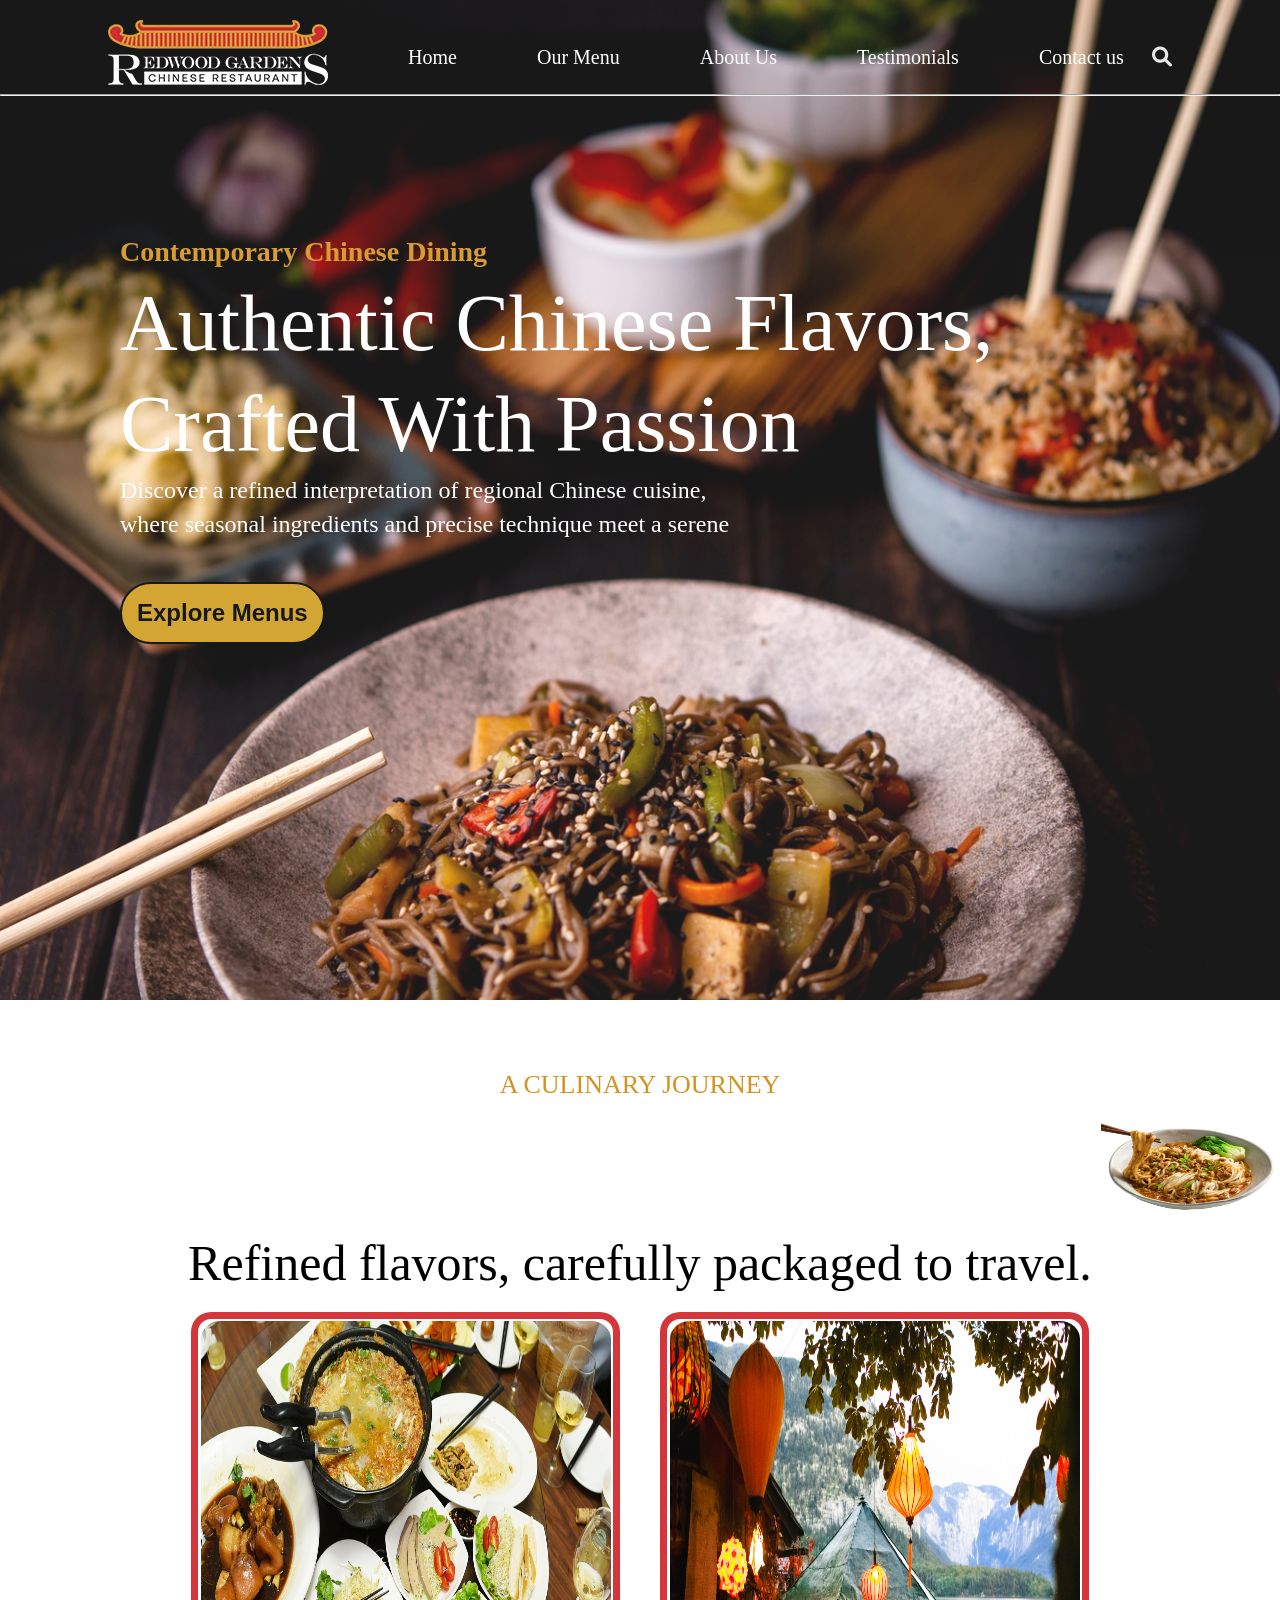
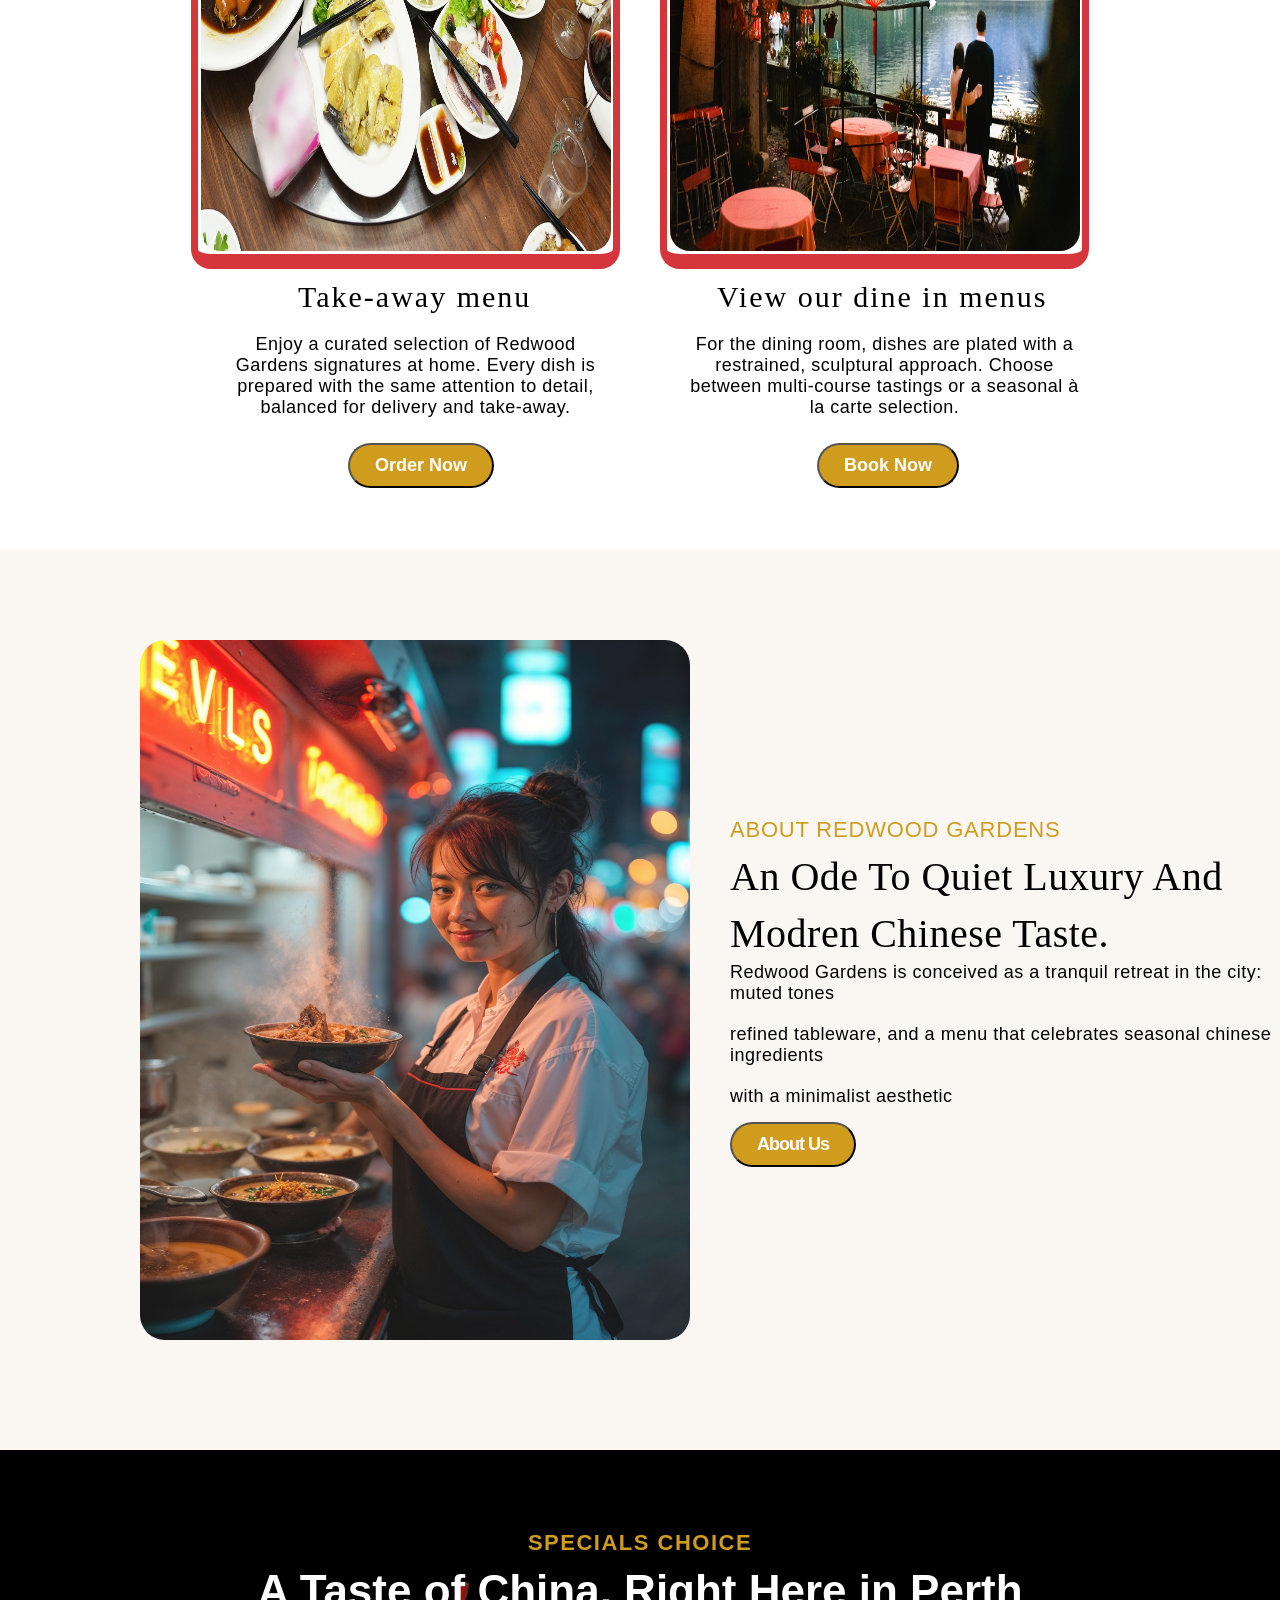
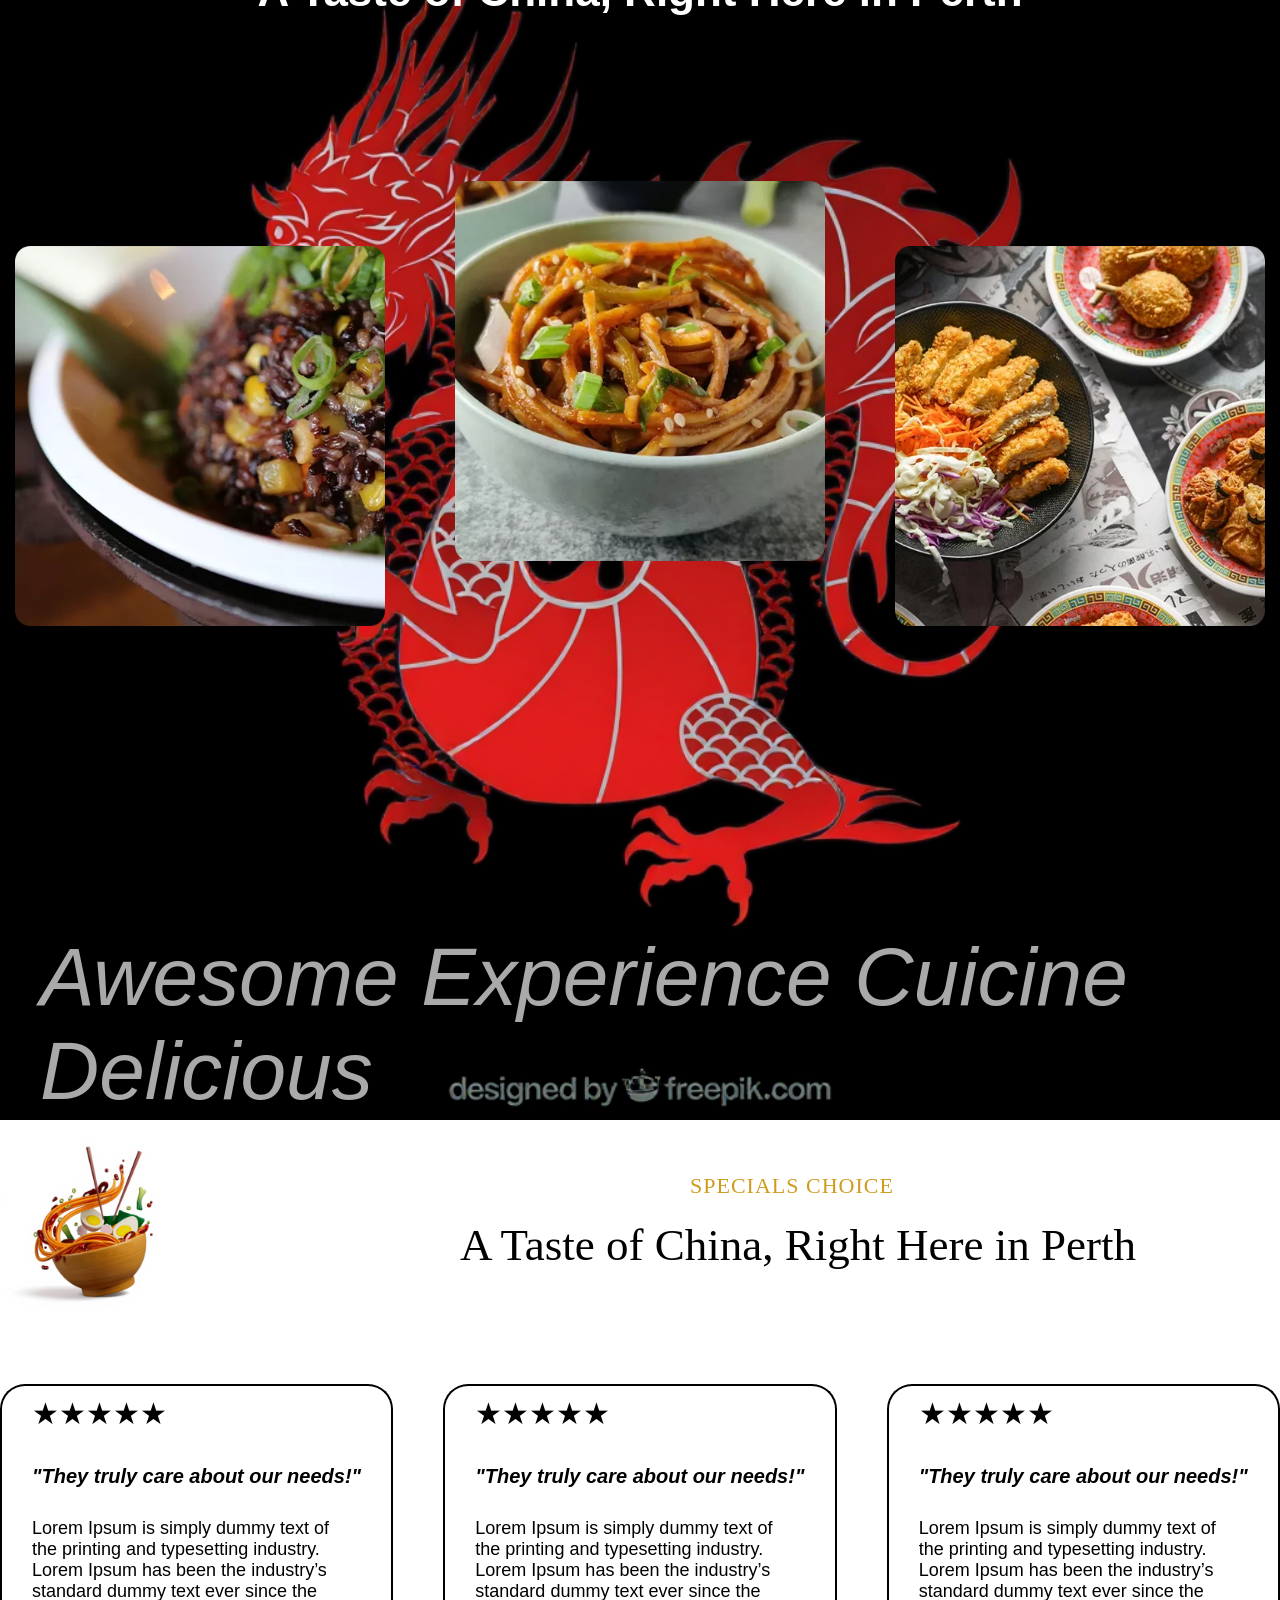
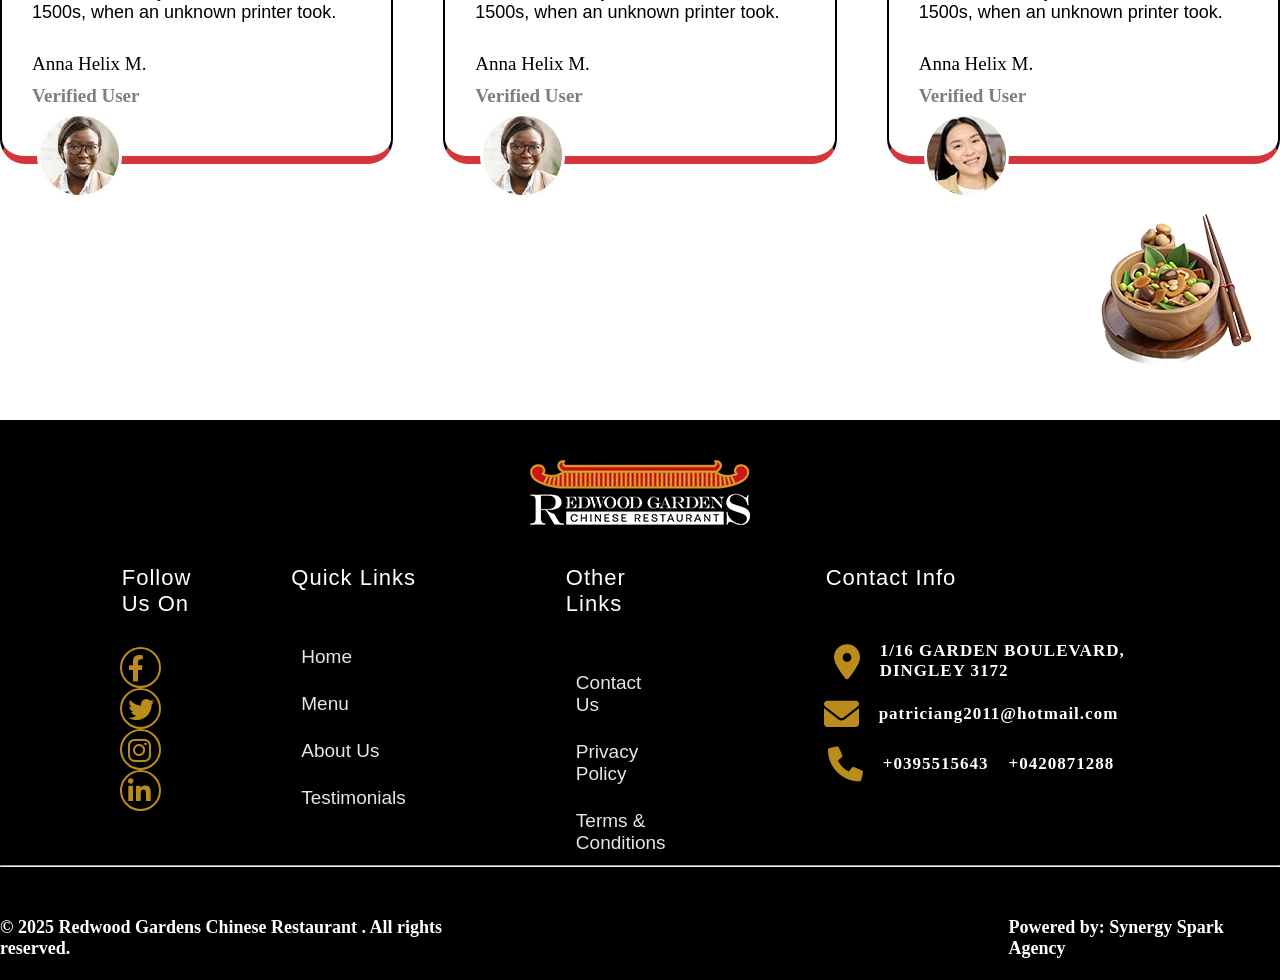
<file: index.html>
<!DOCTYPE html>
<html lang="en">
<head>
    <meta charset="UTF-8">
    <meta name="viewport" content="width=device-width, initial-scale=1.0">
    <title>Chinese Food</title>
    <link rel="stylesheet" href="style.css">
     <link rel="stylesheet" href="https://cdnjs.cloudflare.com/ajax/libs/font-awesome/6.0.0/css/all.min.css">
</head>
<body>

   <div class="food">
   
    <nav>
       
       <ul class="ul">
       <img id="chinese" src="logo.webp" alt="">
         <li id="li"><a id="a" href="index.html">Home</a></li>
         <li id="li"><a id="a" href="menu.html">Our Menu</a></li>
         <li id="li"><a id="a" href="about.html">About Us</a></li>
         <li id="li"><a id="a" href="Testimonials.html">Testimonials</a></li>
         <li id="li"><a id="a" href="contact.html">Contact us</a></li>
         <i class="fa-solid fa-magnifying-glass"></i>
         
       </ul> 

       <div class="hamburger" onclick="toggleMenu()">
         <i class="fa-solid fa-bars"></i>
       </div>

    </nav>

    <hr>

    <h4 id="h4">Contemporary Chinese Dining</h4>
    
    <h1 id="h1">Authentic Chinese Flavors,</h1>
    <h1 id="h1">Crafted With Passion</h1>

    <p id="p">Discover a refined interpretation of regional Chinese cuisine,</p>
    <p id="p1">where seasonal ingredients and precise technique meet a serene</p>
        <br>
    <a href="#"><button class="button">Explore Menus</button></a> 
     
   </div>

   <!--First and-->

     <div class="menu1">


      <div class="menu">
     <h3 id="h3">A CULINARY JOURNEY</h3>
      <img id="ramen" src="ramen.webp" alt="">
     <h2 id="h2">Refined flavors, carefully packaged to travel.</h2>
      </div>


      <div class="container">
        
     <div class="image1">
      <img id="image1" src="restaurant.jpg" alt="">
      <h5 id="h5">Take-away menu</h5>
      <p id="p2">Enjoy a curated selection of Redwood Gardens signatures at home. Every dish is prepared with the same attention to detail, balanced for delivery and take-away.</p>
      <a href="#"><button class="button1">Order Now</button></a>
      </div>


      <div class="image2">
       <img id="image2" src="siting.jpg" alt="">
       <h5 id="h7">View our dine in menus</h5>
       <p id="p2">For the dining room, dishes are plated with a restrained, sculptural approach. Choose between multi-course tastings or a seasonal à la carte selection.</p>
       <a href="#"><button class="button1">Book Now</button></a>
      </div>

     </div>
    
    </div>

    <!--Second and-->

    <div class="chinese">

    <div class="image-text-wrapper">
  <div class="image-box">
    <img src="chinese.jpg" alt="Sample Image">
  </div>

  <div class="text-box">
    <h6 id="h6">ABOUT REDWOOD GARDENS</h6>
    <h1 class="h1">An Ode To Quiet Luxury And</h1>
    <h1 class="h1">Modren Chinese Taste.</h1>
    <p class="p">Redwood Gardens is conceived as a tranquil retreat in the city: muted tones</p>
     <p class="p">refined tableware, and a menu that celebrates seasonal chinese ingredients</p> 
     <p class="p">with a minimalist aesthetic</p>
     <a href="#"><button class="button2">About Us</button></a>
    
  </div>
</div>

</div>

<!--Third and-->

<div class="dragon">

<div class="dragon1">
<p id="special">SPECIALS CHOICE</p>
<h1 id="china">A Taste of China, Right Here in Perth</h1>
</div>


<div class="contant">
  <div><img id="rise" src="rise.webp" alt=""></div>
  <div><img id="noodles" src="noodles.webp" alt=""></div>
  <div><img id="loli" src="loli pop.webp" alt=""></div>
</div>

   <h1 class="big">Awesome Experience Cuicine Delicious</h1>

</div>

<!--Four and-->

<div class="title">


<div class="heading">
  <div class="bowl">
    <img src="bowl.jpeg" alt="">
   </div>
   <div class="card">
   <p id="p5">SPECIALS CHOICE</p>
   <h1 id="h8">A Taste of China, Right Here in Perth</h1>
   </div>
</div>


<div class="box">


  <div id="box1">
    <div class="rating">
  <input type="radio" id="star5" name="rating" value="5" />
  <label for="star5"></label>
  <input type="radio" id="star4" name="rating" value="4" />
  <label for="star4"></label>
  <input type="radio" id="star3" name="rating" value="3" />
  <label for="star3"></label>
  <input type="radio" id="star2" name="rating" value="2" />
  <label for="star2"></label>
  <input type="radio" id="star1" name="rating" value="1" />
  <label for="star1"></label>
</div>
<h3 id="h9">"They truly care about our needs!"</h3>
<p id="p6">Lorem Ipsum is simply dummy text of the printing and typesetting industry. Lorem Ipsum has been the industry’s standard dummy text ever since the 1500s, when an unknown printer took.</p>
<p id="p7">Anna Helix M.</p>
<p class="opacity">Verified User</p>
<img class="women" src="womwn.webp" alt="">
  </div>


  <div id="box2">
    <div class="rating">
  <input type="radio" id="star5" name="rating" value="5" />
  <label for="star5"></label>
  <input type="radio" id="star4" name="rating" value="4" />
  <label for="star4"></label>
  <input type="radio" id="star3" name="rating" value="3" />
  <label for="star3"></label>
  <input type="radio" id="star2" name="rating" value="2" />
  <label for="star2"></label>
  <input type="radio" id="star1" name="rating" value="1" />
  <label for="star1"></label>
</div>
<h3 id="h9">"They truly care about our needs!"</h3>
<p id="p6">Lorem Ipsum is simply dummy text of the printing and typesetting industry. Lorem Ipsum has been the industry’s standard dummy text ever since the 1500s, when an unknown printer took.</p>
<p id="p7">Anna Helix M.</p>
<p class="opacity">Verified User</p>
<img class="women" src="womwn.webp" alt="">
  </div>


  <div id="box3">
    <div class="rating">
  <input type="radio" id="star5" name="rating" value="5" />
  <label for="star5"></label>
  <input type="radio" id="star4" name="rating" value="4" />
  <label for="star4"></label>
  <input type="radio" id="star3" name="rating" value="3" />
  <label for="star3"></label>
  <input type="radio" id="star2" name="rating" value="2" />
  <label for="star2"></label>
  <input type="radio" id="star1" name="rating" value="1" />
  <label for="star1"></label>
</div>
<h3 id="h9">"They truly care about our needs!"</h3>
<p id="p6">Lorem Ipsum is simply dummy text of the printing and typesetting industry. Lorem Ipsum has been the industry’s standard dummy text ever since the 1500s, when an unknown printer took.</p>
<p id="p7">Anna Helix M.</p>
<p class="opacity">Verified User</p>
<img class="women" src="women1.webp" alt="">
  </div>


</div>


 <img id="bowl1" src="bowl1.webp" alt="">

</div>

<!--Five and-->

<div class="black">

  <div id="hero"><img class="hero1" src="logo.webp" alt=""></div>

  <div class="main-footer">
  
   <div class="footer">
    <h3 id="h10">Follow Us On</h3>
    <i id="i" class="fa-brands fa-facebook-f"></i>
    <i id="i" class="fa-brands fa-twitter"></i>
    <i id="i" class="fa-brands fa-instagram"></i>
    <i id="i" class="fa-brands fa-linkedin-in"></i>
   </div>

   <div class="footer1">
      <h3 id="h11">Quick Links</h3>
      <ul class="ul1">
        <li id="li1"><a id="a1" href="index.html">Home</a></li>
        <li id="li1"><a id="a1" href="menu.html">Menu</a></li>
        <li id="li1"><a id="a1" href="about.html">About Us</a></li>
        <li id="li1"><a id="a1" href="Testimonials.html">Testimonials</a></li>
      </ul>
    </div>


   <div class="footer2">
    <h3 id="h12">Other Links</h3>
      <ul class="ul1">
        <li id="li1"><a id="a1" href="contact.html">Contact Us</a></li>
        <li id="li1"><a id="a1" href="menu.html">Privacy Policy</a></li>
        <li id="li1"><a id="a1" href="menu.html">Terms & Conditions</a></li>
      </ul>
    </div>


    <div class="footer3">

      <h3 id="h13">Contact Info</h3>

      <div id="one">
      <i id="i2" class="fa-solid fa-location-dot"></i>
      <p id="four">1/16 GARDEN BOULEVARD, DINGLEY 3172</p>
      </div>

      <div id="two">
      <i id="i2" class="fa-solid fa-envelope"></i>
      <p id="four">patriciang2011@hotmail.com</p>
      </div>

      <div id="three">
      <i id="i2" class="fa-solid fa-phone"></i>
        <p id="four">+0395515643</p>
        <p id="four">+0420871288</p>
      </div>

    </div>
    </div>

<hr>

<div class="ten">
<p id="nine">© 2025 Redwood Gardens Chinese Restaurant . All rights reserved.</p>
<p id="ten">Powered by: Synergy Spark Agency</p>
</div>

</div>




<script>
function toggleMenu()
{
    document.querySelector(".ul").classList.toggle("active");
}
</script>

</body>
</html>
</file>
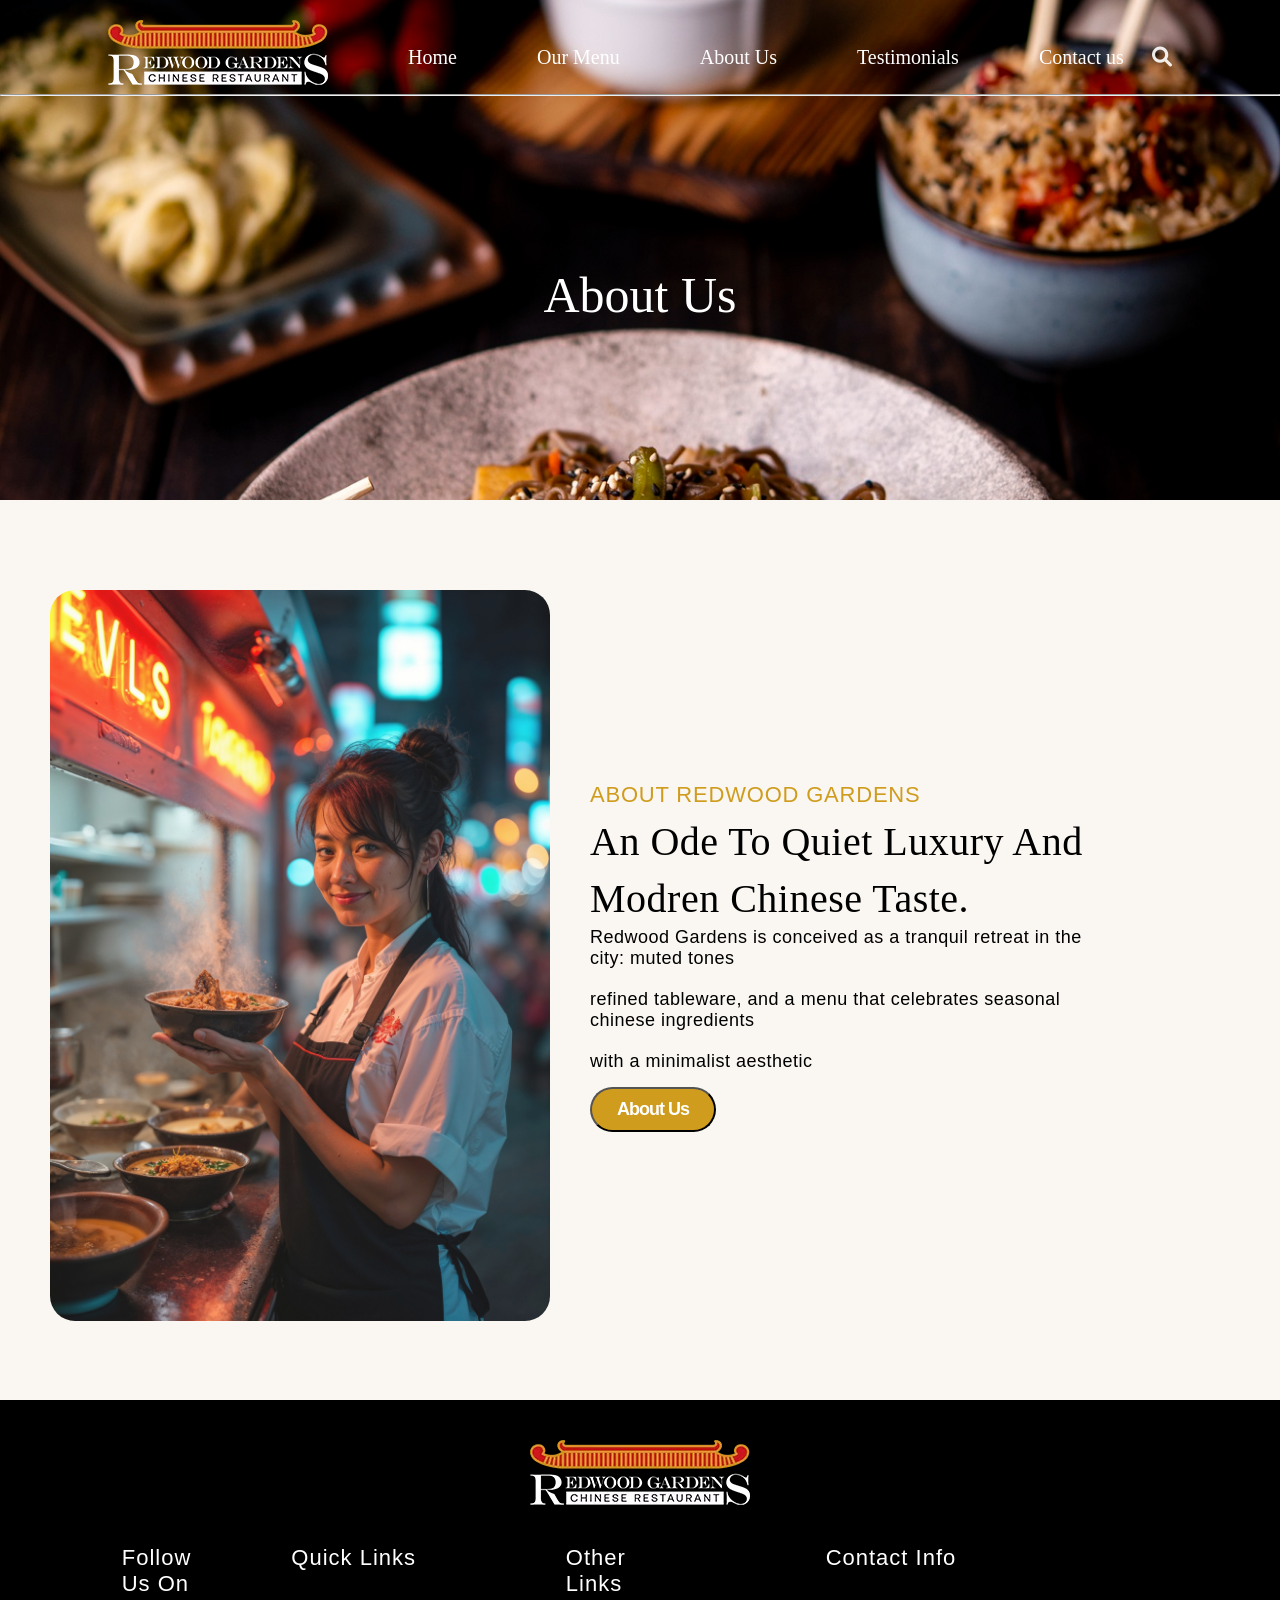
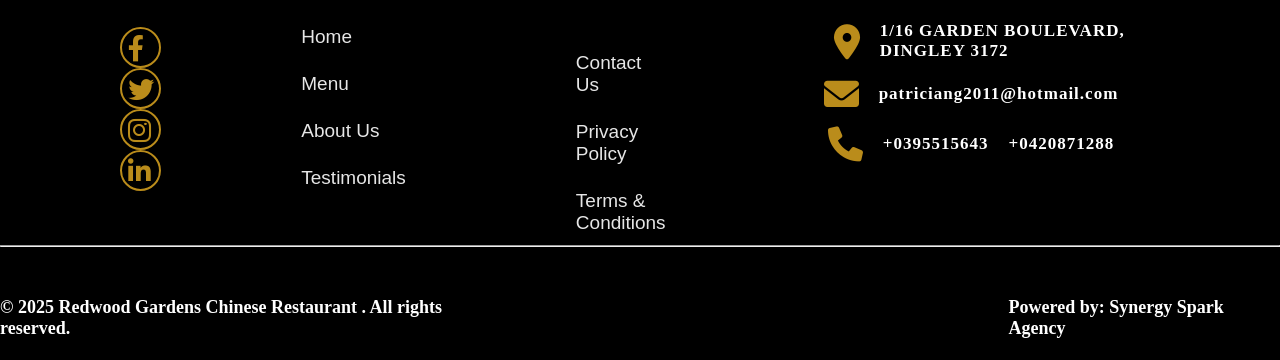
<file: about.html>
<!DOCTYPE html>
<html lang="en">
<head>
    <meta charset="UTF-8">
    <meta name="viewport" content="width=device-width, initial-scale=1.0">
    <title>Chinese Food</title>
    <link rel="stylesheet" href="https://cdnjs.cloudflare.com/ajax/libs/font-awesome/6.0.0/css/all.min.css">

   <style>


*
{
margin: 0;
padding: 0;
}

.food
{
    background-image: url(2148382871.jpg);
    background-size: cover;
    background-position: 5%;
    width: 100%;
    height: 500px;
}

#chinese
 {
    padding-bottom: 9px;
}

.ul
{

   display: flex ;
   align-items: center;
   justify-content: center;
   padding-top: 20px;
}

.ul #li
{
    display: inline-block;
}

.ul #li #a
{
   text-decoration: none;
   color: white;
   font-size: 20px;
   margin-left: 80px;
}

.ul #li #a:hover
{
     color: #cf9c1e;
}

i
{
    color: white;
    margin-left: 28px;
    font-size: 20px;
    font-weight: 800;
    opacity: 0.90;
   
}

i:hover
{
    color: #cf9c1e;
}

.hamburger
{
    display: none;
    position: absolute;
    right: 20px;
    top: 20px;
    cursor: pointer;
}


@media (max-width:768px)
{
    .hamburger
    {
        display: block;
    }

    .ul
    {
        display: none;
        flex-direction: column;
        width: 100%;
        text-align: center;
        background: rgba(0,0,0,0.9);
        padding: 20px 0;
    }

    .ul.active
    {
        display: flex;
    }

    .ul #li
    {
        margin: 15px 0;
    }

    .ul #li #a
    {
        margin-left: 0;
    }

    #chinese
    {
        margin-bottom: 20px;
    }
}


@media (max-width:1024px)
{
    .hamburger
    {
        display: block;
    }

    .hamburger i
    {
        font-size: 50px;
    }

    .ul
    {
        display: none;
        flex-direction: column;
        width: 100%;
        text-align: center;
        background: rgba(0,0,0,0.9);
        padding: 20px 0;
        position: absolute;
        top: 70px;
        left: 0;
    }

    .ul.active
    {
        display: flex;
    }

    .ul #li
    {
        margin: 15px 0;
    }

    .ul #li #a
    {
        margin-left: 0;
    }

    #chinese
    {
        margin-bottom: 20px;
    }

    .fa-magnifying-glass
    {
        margin-top: 15px;
        margin-left: 0;
    }
}

#h1
{
    display: flex;
    justify-content: center;
    align-items: center;
    color: white;
    font-size: 50px;
    font-weight: 300;
    font-family: Cambria, Cochin, Georgia, Times, 'Times New Roman', serif;
    padding-top: 170px;
    padding-bottom: 170px;
}

.chinese
{
    height: 900px;
    width: 100%;
    background-color: #FAF7F2;
}

.image-text-wrapper {
  display: flex;
  align-items: center;     
  gap: 20px; 
  padding-top: 90px;              
}

.image-box img {
  width: 550px;            
  height: 700px;
  border-radius: 25px;
  margin-left: 140px;
  opacity: 0.90;
}

.text-box {
  max-width: 680px;
}

#h6
{
    font-size: 22px;
    font-family: arial;
    font-weight: 400;
    color: #cf9c1e;
    letter-spacing: 0.8px;
    margin-left: 20px;
}

.h1
{
    font-size: 40px;
    font-weight: 300;
    letter-spacing: 0.5px;
    padding-top: 10px;
    margin-left: 20px;
}

.p
{
    font-size: 18px;
    font-family: arial;
    padding-top: 5px;
    margin-left: 20px;
    letter-spacing: 0.5px;
    padding-bottom: 15px;
}

.button2
{
     background-color: #cf9c1e;
    padding: 10px 25px 10px 25px;
    font-size: 18px;
    font-weight: bold;
    color: white;
    border-radius: 45px;
    margin-left: 20px;
    letter-spacing: -1px;
}

a .button2:hover
{
    background-color: #d4363b;
    color: white;
}


.black
{
    height: 560px;
    width: 100%;
    background-color: black;
}

#hero
{
    display: flex;
    justify-content: center;
    align-items: center;
}

.hero1
{
   padding-top: 40px;
}

.main-footer
{
    display: flex;
    justify-content: center;
    align-content: center;
    padding-top: 40px;
    margin-right: 110px;
}

.footer
{
    margin-left: 100px;
    height: 300px;
    width: 300px;
}

#h10
{
    font-size: 22px;
    font-weight: bold;
    font-weight: 300;
    font-family: arial;
    color: white;
    margin-left: 30px;
    letter-spacing: 1px;
    padding-bottom: 30px;
}

#i
{
    width: 25px;
    height: 25px;
    border-radius: 50px;
    background-color: black;
    font-size: 26px;
    color: #cf9c1e;
    border: 2px solid #cf9c1e;
    padding: 6px;
    margin-right: -20px;
}

.footer1
{
    margin-left: 70px;
}

#h11
{
    font-size: 22px;
    font-weight: bold;
    font-weight: 300;
    font-family: arial;
    color: white;
    margin-left: 30px;
    letter-spacing: 1px;
    margin-right: -20px;
}

.ul1
{
    padding-top: 30px;
    margin-left: 40px;
    height: 200px;
}

.ul1 #li1
{
    padding-top: 25px;
}

.ul1 #li1 #a1
{
    text-decoration: none;
    color: white;
    font-size: 19px;
    font-family:Arial, Helvetica, sans-serif;
    opacity: 0.90;
}

.footer2
{
    margin-left: 130px;
}

#h12
{
    font-size: 22px;
    font-weight: bold;
    font-weight: 300;
    font-family: arial;
    color: white;
    margin-left: 30px;
    letter-spacing: 1px;
}

.footer3
{
    margin-left: 130px;

}

#h13
{
    font-size: 22px;
    font-weight: bold;
    font-weight: 300;
    font-family: arial;
    color: white;
    margin-left: 30px;
    letter-spacing: 1px;
}

#i2
{
    font-size: 35px;
    color: #cf9c1e;
}

#one
{
    padding-top: 50px;
    display: flex;
    justify-content: center;
    align-items: center;
    margin-left: 10px;
}

#two
{
    padding-top: 15px;
    display: flex;
    justify-content: center;
    align-items: center;
    margin-right: 60px;
}

#three
{
    padding-top: 15px;
    display: flex;
    justify-content: center;
    align-items: center;
    margin-right: 60px;
}

#four
{
    font-size: 17px;
    font-weight: 600;
    color: white;
    margin-left: 20px;
    letter-spacing: 1px;
}

.ten
{
    display: flex;
    justify-content: center;
    align-items: center;
    padding-top: 50px;
}

#nine
{
    color: white;
    font-size: 18px;
    font-weight: bold;
    margin-right: 500px;
}

#ten
{
    color: white;
    font-size: 18px;
    font-weight: bold;
}

/* =========================
   LAPTOP
========================= */
@media screen and (max-width: 1440px)
{
    .image-box img
    {
        width: 500px;
        height: auto;
        margin-left: 50px;
    }

    .text-box
    {
        max-width: 550px;
    }
}

/* =========================
   TABLET
========================= */
@media screen and (max-width: 1024px)
{
    .chinese
    {
        height: auto;
        padding-bottom: 60px;
    }

    .image-text-wrapper
    {
        flex-direction: column;
        text-align: center;
        padding-top: 60px;
    }

    .image-box img
    {
        width: 80%;
        height: auto;
        margin: 0 auto;
        display: block;
    }

    .text-box
    {
        max-width: 90%;
        margin: 0 auto;
    }

    #h6,
    .h1,
    .p
    {
        margin-left: 0;
        text-align: center;
    }

    .button2
    {
        display: block;
        margin: 20px auto;
    }

    /* Footer */
    .black
    {
        height: auto;
        padding-bottom: 40px;
    }

    .main-footer
    {
        flex-direction: column;
        align-items: center;
        text-align: center;
        margin-right: 0;
    }

    .footer,
    .footer1,
    .footer2,
    .footer3
    {
        margin-left: 0;
        width: 100%;
        text-align: center;
    }

    #h10,
    #h11,
    #h12,
    #h13
    {
        margin-left: 0;
    }

    .ul1
    {
        margin-left: 0;
    }

    #nine
    {
        margin-right: 0;
    }

    .ten
    {
        flex-direction: column;
        text-align: center;
        gap: 15px;
    }
}

/* =========================
   MOBILE
========================= */
@media screen and (max-width: 768px)
{
    .food
    {
        background-position: center;
    }

    #h1
    {
        font-size: 32px;
        text-align: center;
        padding-left: 15px;
        padding-right: 15px;
    }

    .chinese
    {
        height: auto;
        padding-bottom: 50px;
    }

    .image-text-wrapper
    {
        flex-direction: column;
        text-align: center;
        padding-top: 40px;
    }

    .image-box img
    {
        width: 95%;
        height: auto;
        margin: 0 auto;
        display: block;
    }

    .text-box
    {
        width: 95%;
        margin: 0 auto;
    }

    #h6
    {
        margin-left: 0;
        text-align: center;
        font-size: 18px;
    }

    .h1
    {
        margin-left: 0;
        text-align: center;
        font-size: 30px;
    }

    .p
    {
        margin-left: 0;
        text-align: center;
        font-size: 16px;
    }

    .button2
    {
        display: block;
        margin: 20px auto;
    }

    /* Footer Mobile */
    .black
    {
        height: auto;
        padding-bottom: 40px;
    }

    .main-footer
    {
        flex-direction: column;
        align-items: center;
        text-align: center;
        margin-right: 0;
    }

    .footer,
    .footer1,
    .footer2,
    .footer3
    {
        width: 100%;
        margin-left: 0;
        text-align: center;
    }

    #h10,
    #h11,
    #h12,
    #h13
    {
        margin-left: 0;
    }

    .ul1
    {
        margin-left: 0;
        text-align: center;
    }

    #one,
    #two,
    #three
    {
        margin-right: 0;
        margin-left: 0;
    }

    #nine
    {
        margin-right: 0;
    }

    .ten
    {
        flex-direction: column;
        gap: 10px;
        text-align: center;
    }
}


   </style>

</head>
<body>

    <div class="food">

         <nav>
        
       <ul class="ul">
       <img id="chinese" src="logo.webp" alt="">
         <li id="li"><a id="a" href="index.html">Home</a></li>
         <li id="li"><a id="a" href="menu.html">Our Menu</a></li>
         <li id="li"><a id="a" href="about.html">About Us</a></li>
         <li id="li"><a id="a" href="Testimonials.html">Testimonials</a></li>
         <li id="li"><a id="a" href="contact.html">Contact us</a></li>
         <i class="fa-solid fa-magnifying-glass"></i>
       </ul> 

       <div class="hamburger" onclick="toggleMenu()">
         <i class="fa-solid fa-bars"></i>
       </div>

    </nav>

    <hr>

    <h1 id="h1">About Us</h1>
    </div>

    <div class="chinese">

    <div class="image-text-wrapper">
  <div class="image-box">
    <img src="chinese.jpg" alt="Sample Image">
  </div>

  <div class="text-box">
    <h6 id="h6">ABOUT REDWOOD GARDENS</h6>
    <h1 class="h1">An Ode To Quiet Luxury And</h1>
    <h1 class="h1">Modren Chinese Taste.</h1>
    <p class="p">Redwood Gardens is conceived as a tranquil retreat in the city: muted tones</p>
     <p class="p">refined tableware, and a menu that celebrates seasonal chinese ingredients</p> 
     <p class="p">with a minimalist aesthetic</p>
     <a href="#"><button class="button2">About Us</button></a>
    
  </div>
</div>

</div>


<div class="black">

  <div id="hero"><img class="hero1" src="logo.webp" alt=""></div>

  <div class="main-footer">
  
   <div class="footer">
    <h3 id="h10">Follow Us On</h3>
    <i id="i" class="fa-brands fa-facebook-f"></i>
    <i id="i" class="fa-brands fa-twitter"></i>
    <i id="i" class="fa-brands fa-instagram"></i>
    <i id="i" class="fa-brands fa-linkedin-in"></i>
   </div>

   <div class="footer1">
      <h3 id="h11">Quick Links</h3>
      <ul class="ul1">
        <li id="li1"><a id="a1" href="index.html">Home</a></li>
        <li id="li1"><a id="a1" href="menu.html">Menu</a></li>
        <li id="li1"><a id="a1" href="about.html">About Us</a></li>
        <li id="li1"><a id="a1" href="Testimonials.html">Testimonials</a></li>
      </ul>
    </div>


   <div class="footer2">
    <h3 id="h12">Other Links</h3>
      <ul class="ul1">
        <li id="li1"><a id="a1" href="contact.html">Contact Us</a></li>
        <li id="li1"><a id="a1" href="menu.html">Privacy Policy</a></li>
        <li id="li1"><a id="a1" href="menu.html">Terms & Conditions</a></li>
      </ul>
    </div>


    <div class="footer3">

      <h3 id="h13">Contact Info</h3>

      <div id="one">
      <i id="i2" class="fa-solid fa-location-dot"></i>
      <p id="four">1/16 GARDEN BOULEVARD, DINGLEY 3172</p>
      </div>

      <div id="two">
      <i id="i2" class="fa-solid fa-envelope"></i>
      <p id="four">patriciang2011@hotmail.com</p>
      </div>

      <div id="three">
      <i id="i2" class="fa-solid fa-phone"></i>
        <p id="four">+0395515643</p>
        <p id="four">+0420871288</p>
      </div>

    </div>
    </div>

<hr>

<div class="ten">
<p id="nine">© 2025 Redwood Gardens Chinese Restaurant . All rights reserved.</p>
<p id="ten">Powered by: Synergy Spark Agency</p>
</div>

</div>
    

<script>
function toggleMenu()
{
    document.querySelector(".ul").classList.toggle("active");
}
</script>
    
</body>
</html>
</file>
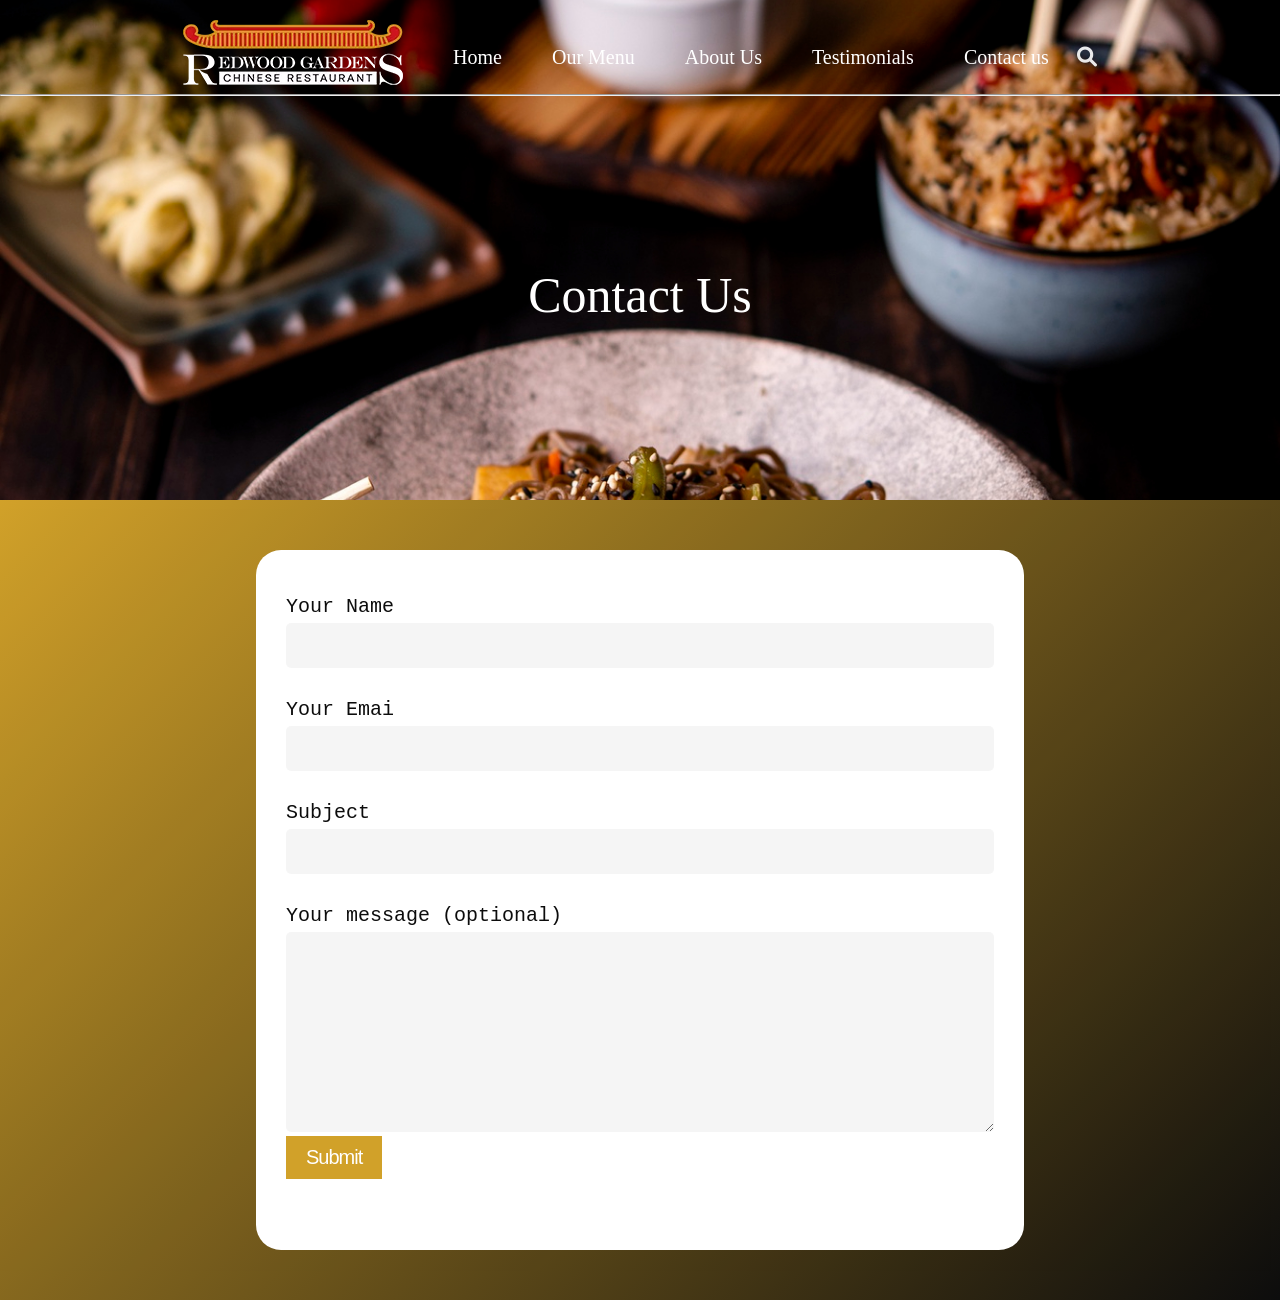
<file: contact.html>
<!DOCTYPE html>
<html lang="en">
<head>
    <meta charset="UTF-8">
    <meta name="viewport" content="width=device-width, initial-scale=1.0">
    <title>Chinese Food</title>
    <link rel="stylesheet" href="https://cdnjs.cloudflare.com/ajax/libs/font-awesome/6.0.0/css/all.min.css">
    <style>
                
*
{
margin: 0;
padding: 0;
}

.food
{
    background-image: url(2148382871.jpg);
    background-size: cover;
    background-position: 5%;
    width: 100%;
    height: 500px;
}

#chinese
 {
    padding-bottom: 9px;
}

.ul
{

   display: flex ;
   align-items: center;
   justify-content: center;
   padding-top: 20px;
}

.ul #li
{
    display: inline-block;
}

.ul #li #a
{
   text-decoration: none;
   color: white;
   font-size: 20px;
   margin-left: 80px;
}

.ul #li #a:hover
{
     color: #cf9c1e;
}

i
{
    color: white;
    margin-left: 28px;
    font-size: 20px;
    font-weight: 800;
    opacity: 0.90;
   
}

i:hover
{
    color: #cf9c1e;
}

.hamburger
{
    display: none;
    position: absolute;
    right: 20px;
    top: 20px;
    cursor: pointer;
}


@media (max-width:768px)
{
    .hamburger
    {
        display: block;
    }

    .ul
    {
        display: none;
        flex-direction: column;
        width: 100%;
        text-align: center;
        background: rgba(0,0,0,0.9);
        padding: 20px 0;
    }

    .ul.active
    {
        display: flex;
    }

    .ul #li
    {
        margin: 15px 0;
    }

    .ul #li #a
    {
        margin-left: 0;
    }

    #chinese
    {
        margin-bottom: 20px;
    }
}


@media (max-width:1024px)
{
    .hamburger
    {
        display: block;
    }

    .hamburger i
    {
        font-size: 50px;
    }

    .ul
    {
        display: none;
        flex-direction: column;
        width: 100%;
        text-align: center;
        background: rgba(0,0,0,0.9);
        padding: 20px 0;
        position: absolute;
        top: 70px;
        left: 0;
    }

    .ul.active
    {
        display: flex;
    }

    .ul #li
    {
        margin: 15px 0;
    }

    .ul #li #a
    {
        margin-left: 0;
    }

    #chinese
    {
        margin-bottom: 20px;
    }

    .fa-magnifying-glass
    {
        margin-top: 15px;
        margin-left: 0;
    }
}



#h1
{
    display: flex;
    justify-content: center;
    align-items: center;
    color: white;
    font-size: 50px;
    font-weight: 300;
    font-family: Cambria, Cochin, Georgia, Times, 'Times New Roman', serif;
    padding-top: 170px;
    padding-bottom: 170px;
}

.color
{
    width: 100%;
    height: 800px;
    display: flex;
    justify-content: center;
    align-items: center;
    background: #CF9C1E;
    background: linear-gradient(135deg,#CF9C1E 0%,#000000 100%);
    opacity: 0.95;
}

.contact
{
    background-color: white;
    width: 50%;
    height: 700px;
    border-radius: 25px;
}

.contact1
{
    padding: 30px;
}

#p1
{
    padding-top: 15px;
    font-size: 20px;
    font-family: monospace;
    padding-bottom: 5px;
}

#input
{
    width: 100%;
    height: 45px;
    border-radius: 5px;
    border: none;
    background-color: rgba(0, 0, 0, .04);
    font-size: 20px;
}

#p2
{
    padding-top: 30px;
    font-size: 20px;
    font-family: monospace;
    padding-bottom: 5px;
}

#p3
{
    padding-top: 30px;
    font-size: 20px;
    font-family: monospace;
    padding-bottom: 5px;
}

#p4
{
    padding-top: 30px;
    font-size: 20px;
    font-family: monospace;
    padding-bottom: 5px;
}

.input1
{
    width: 100%;
    height: 200px;
    border-radius: 5px;
    border: none;
    background-color: rgba(0, 0, 0, .04);
    font-size: 22px;
}

.button
{
    background-color: #CF9C1E;
    color: white;
    padding: 10px 20px 10px 20px;
    border: none;
    font-size: 20px;
    font-family: arial;
    letter-spacing: -1px;
}

/* =========================
   Laptop
========================= */
@media screen and (max-width: 1440px)
{
    .contact
    {
        width: 60%;
    }

    .ul #li #a
    {
        margin-left: 50px;
    }
}

/* =========================
   Tablet
========================= */
@media screen and (max-width: 1024px)
{
    .food
    {
        background-position: center;
        height: auto;
        min-height: 500px;
    }

    .ul
    {
        flex-direction: column;
        text-align: center;
    }

    .ul #li
    {
        display: block;
        margin: 12px 0;
    }

    .ul #li #a
    {
        margin-left: 0;
        font-size: 22px;
    }

    #chinese
    {
        display: block;
        margin: 0 auto 20px auto;
    }

    i
    {
        margin-left: 0;
        margin-top: 15px;
    }

    #h1
    {
        text-align: center;
        font-size: 40px;
        padding-left: 20px;
        padding-right: 20px;
    }

    .color
    {
        height: auto;
        padding: 50px 0;
        display: flex;
        justify-content: center;
        align-items: center;
    }

    .contact
    {
        width: 80%;
        height: auto;
    }

    .contact1
    {
        text-align: center;
    }

    #input,
    .input1
    {
        width: 100%;
        box-sizing: border-box;
    }

    .button
    {
        display: block;
        margin: 20px auto;
    }

    /* Footer agar flex ya block hai to center */
    footer
    {
        text-align: center;
    }
}

/* =========================
   Mobile
========================= */
@media screen and (max-width: 768px)
{
    .food
    {
        background-position: center;
        background-size: cover;
        height: auto;
        min-height: 400px;
    }

    .ul
    {
        flex-direction: column;
        text-align: center;
        padding-top: 15px;
    }

    .ul #li
    {
        display: block;
        margin: 10px 0;
    }

    .ul #li #a
    {
        margin-left: 0;
        font-size: 18px;
    }

    #chinese
    {
        display: block;
        margin: 0 auto 15px auto;
        max-width: 90%;
    }

    i
    {
        margin-left: 0;
        margin-top: 10px;
    }

    #h1
    {
        text-align: center;
        font-size: 30px;
        padding-top: 120px;
        padding-bottom: 120px;
        padding-left: 15px;
        padding-right: 15px;
    }

    .color
    {
        height: auto;
        padding: 30px 0;
    }

    .contact
    {
        width: 95%;
        height: auto;
        border-radius: 15px;
    }

    .contact1
    {
        padding: 20px;
        text-align: center;
    }

    #p1,
    #p2,
    #p3,
    #p4
    {
        font-size: 18px;
    }

    #input
    {
        width: 100%;
        height: 45px;
        box-sizing: border-box;
    }

    .input1
    {
        width: 100%;
        height: 180px;
        box-sizing: border-box;
    }

    .button
    {
        display: block;
        margin: 20px auto;
        width: 100%;
        max-width: 250px;
    }

    footer
    {
        text-align: center;
    }
}

    </style>
</head>
<body>

  <div class="food">
         <nav>
       <ul class="ul">
       <img id="chinese" src="logo.webp" alt="">
         <li id="li"><a id="a" href="index.html">Home</a></li>
         <li id="li"><a id="a" href="menu.html">Our Menu</a></li>
         <li id="li"><a id="a" href="about.html">About Us</a></li>
         <li id="li"><a id="a" href="Testimonials.html">Testimonials</a></li>
         <li id="li"><a id="a" href="contact.html">Contact us</a></li>
         <i class="fa-solid fa-magnifying-glass"></i>
       </ul> 

       <div class="hamburger" onclick="toggleMenu()">
         <i class="fa-solid fa-bars"></i>
       </div>

    </nav>
    <hr>
    <h1 id="h1">Contact Us</h1>
    </div>

    <div class="color">
        <div class="contact">
           <div class="contact1">
           <p id="p1">Your Name</p>
            <input id="input" type="text">

            <p id="p2">Your Emai</p>
            <input id="input" type="text">

            <p id="p3">Subject</p>
            <input id="input" type="text">

            <p id="p4">Your message (optional)</p>
            <textarea class="input1" name="" id=""></textarea>

          <a id="a2" href="#"><button class="button">Submit</button></a> 
            
           </div>
        </div>
    </div>
    


    <script>
function toggleMenu()
{
    document.querySelector(".ul").classList.toggle("active");
}
</script>


</body>
</html>
</file>
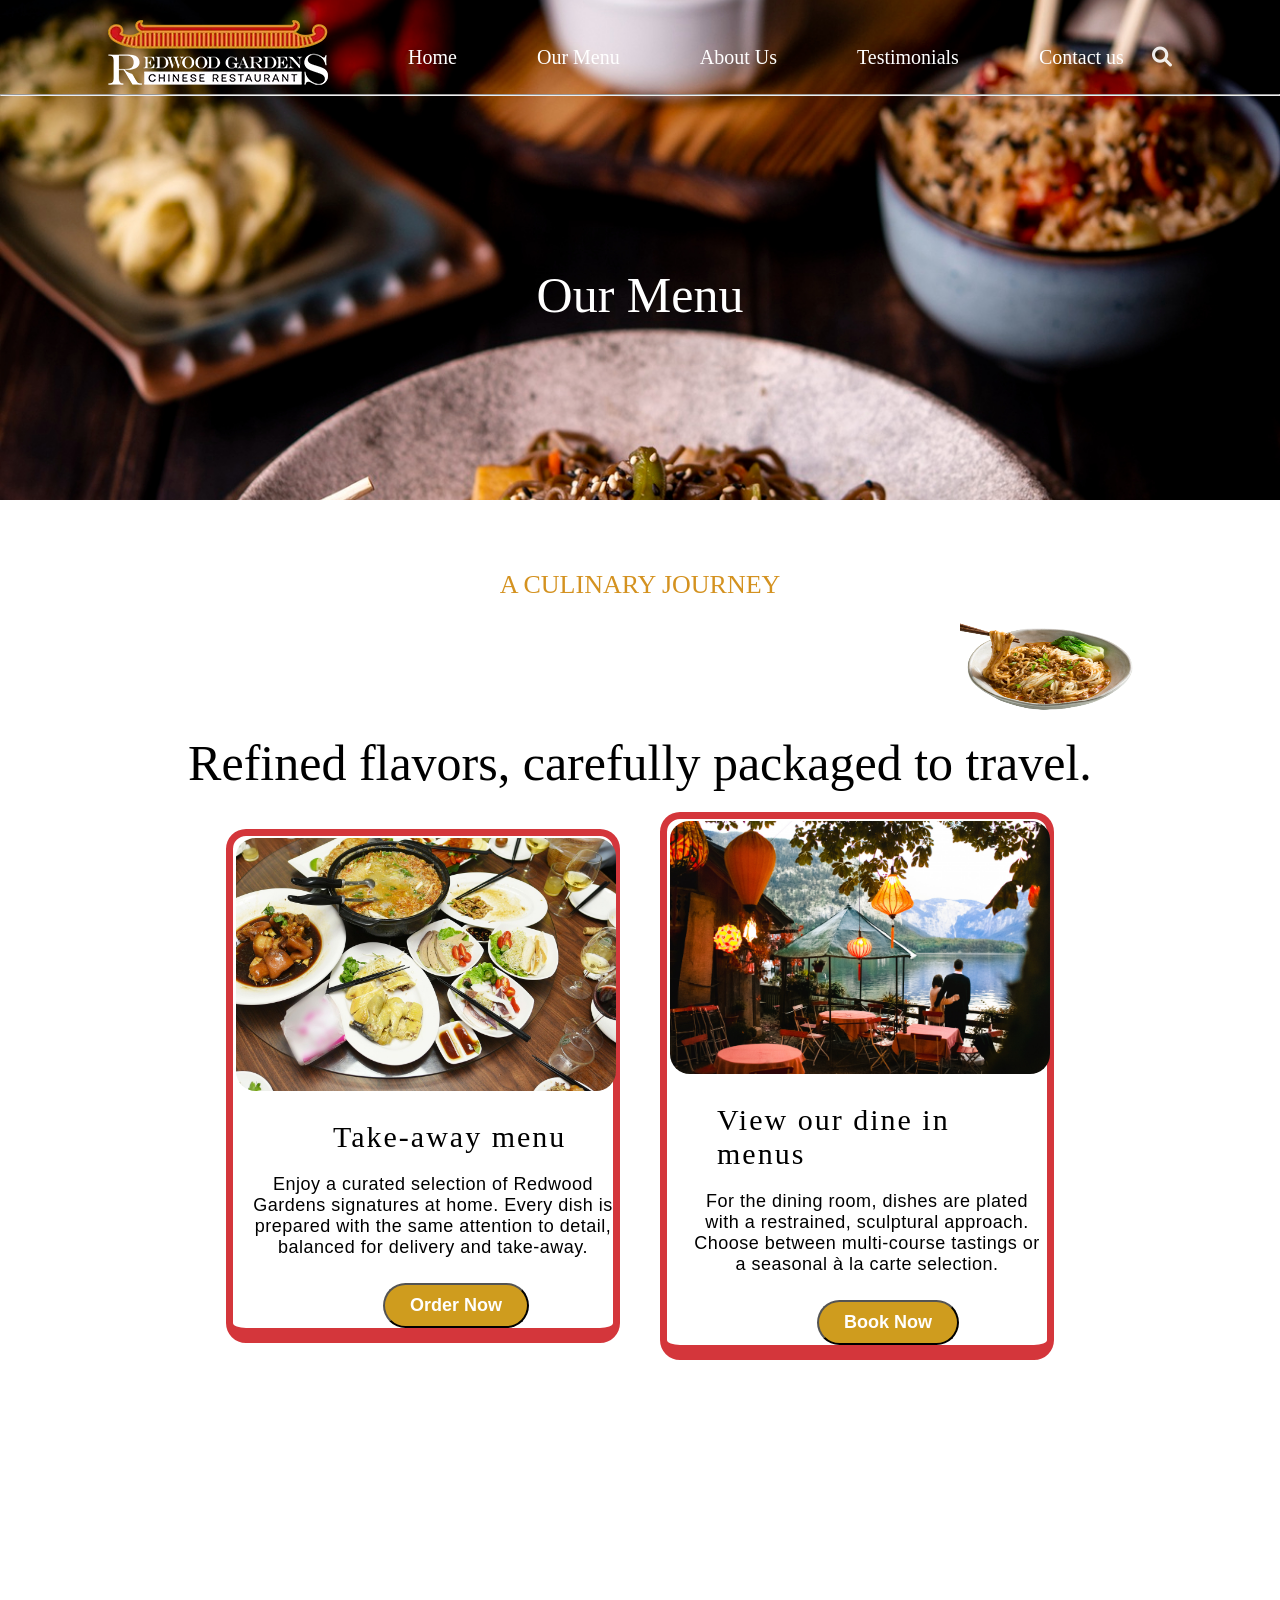
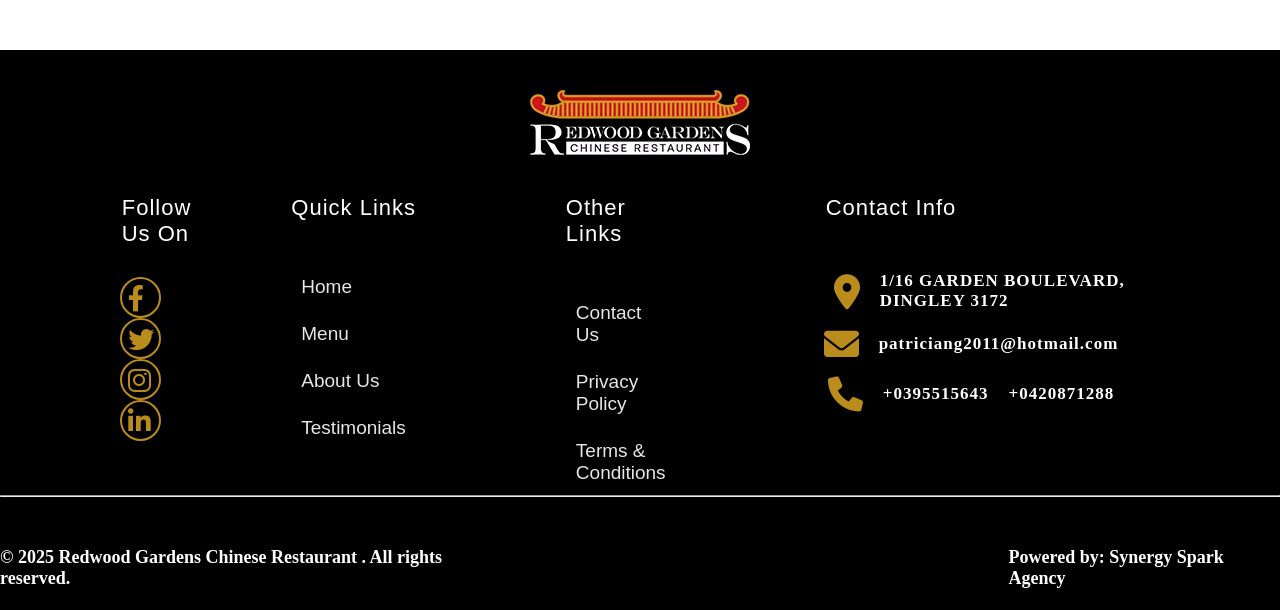
<file: menu.html>
<!DOCTYPE html>
<html lang="en">
<head>
    <meta charset="UTF-8">
    <meta name="viewport" content="width=device-width, initial-scale=1.0">
    <title>Chinese Food</title>
     <link rel="stylesheet" href="https://cdnjs.cloudflare.com/ajax/libs/font-awesome/6.0.0/css/all.min.css">
    <style>

*
{
margin: 0;
padding: 0;
}

.food
{
    background-image: url(2148382871.jpg);
    background-size: cover;
    background-position: 5%;
    width: 100%;
    height: 500px;
}

#chinese
 {
    padding-bottom: 9px;
}

.ul
{

   display: flex ;
   align-items: center;
   justify-content: center;
   padding-top: 20px;
}

.ul #li
{
    display: inline-block;
}

.ul #li #a
{
   text-decoration: none;
   color: white;
   font-size: 20px;
   margin-left: 80px;
}

.ul #li #a:hover
{
     color: #cf9c1e;
}

i
{
    color: white;
    margin-left: 28px;
    font-size: 20px;
    font-weight: 800;
    opacity: 0.90;
   
}

i:hover
{
    color: #cf9c1e;
}

.hamburger
{
    display: none;
    position: absolute;
    right: 20px;
    top: 20px;
    cursor: pointer;
}


@media (max-width:768px)
{
    .hamburger
    {
        display: block;
    }

    .ul
    {
        display: none;
        flex-direction: column;
        width: 100%;
        text-align: center;
        background: rgba(0,0,0,0.9);
        padding: 20px 0;
    }

    .ul.active
    {
        display: flex;
    }

    .ul #li
    {
        margin: 15px 0;
    }

    .ul #li #a
    {
        margin-left: 0;
    }

    #chinese
    {
        margin-bottom: 20px;
    }
}


@media (max-width:1024px)
{
    .hamburger
    {
        display: block;
    }

    .hamburger i
    {
        font-size: 50px;
    }

    .ul
    {
        display: none;
        flex-direction: column;
        width: 100%;
        text-align: center;
        background: rgba(0,0,0,0.9);
        padding: 20px 0;
        position: absolute;
        top: 70px;
        left: 0;
    }

    .ul.active
    {
        display: flex;
    }

    .ul #li
    {
        margin: 15px 0;
    }

    .ul #li #a
    {
        margin-left: 0;
    }

    #chinese
    {
        margin-bottom: 20px;
    }

    .fa-magnifying-glass
    {
        margin-top: 15px;
        margin-left: 0;
    }
}

#h1
{
    display: flex;
    justify-content: center;
    align-items: center;
    color: white;
    font-size: 50px;
    font-weight: 300;
    font-family: Cambria, Cochin, Georgia, Times, 'Times New Roman', serif;
    padding-top: 170px;
}

.menu1
{
    height: 1150px;
    width: 100%;
}

#h3
{
    color: rgb(212, 146, 32);
    padding-top: 70px;
    font-size: 26px;
    font-weight: 300;
    display: flex;
    align-content: center;
    justify-content: center;
}

#h2
{
    font-size: 50px;
    font-weight: 300;
    display: flex;
    align-content: center;
    justify-content: center;
}

#ramen
{
    height: 130px;
    width: 180px;
    margin-left: 86%;
}

.container
{
    display: flex;
    justify-content: center;
    align-items: center;
    padding-top: 20px;
}

.image1
{
    border: 7px solid #d4363b;
    border-bottom: 15px solid #d4363b;
    border-radius: 20px;
    width: 415px;
    height: 535px;
}

#image1
{
    height: 530px;
    width: 410px;
    border-radius: 20px;
    margin-left: 3px;
    padding-top: 2px;
}

#h5
{
    font-size: 30px;
    font-weight: 300;
    padding-top: 25px;
    margin-left: 100px;
    letter-spacing: 2px;
}

#p2
{
    font-size: 18px;
    margin-left: 20px;
    padding-top: 20px;
    letter-spacing: 0.5px;
    font-family: arial;
    text-align: center;
    padding-bottom: 25px;
}

.button1
{
    background-color: #cf9c1e;
    padding: 10px 25px 10px 25px;
    font-size: 18px;
    font-weight: bold;
    color: white;
    border-radius: 45px;
    margin-left: 150px;
}

a .button1:hover
{
    background-color: #d4363b;
    color: white;
}

#h7
{
   font-size: 30px;
    font-weight: 300;
    padding-top: 25px;
    margin-left: 50px;
    letter-spacing: 2px; 
}

.image2
{
    border: 7px solid #d4363b;
    border-bottom: 15px solid #d4363b;
    border-radius: 20px;
    width: 415px;
    height: 535px;
    margin-left: 40px;
   
}

#image2
{
     height: 530px;
     width: 410px; 
     border-radius: 20px;
     margin-left: 3px;
     padding-top: 2px;
}

.black
{
    height: 560px;
    width: 100%;
    background-color: black;
}

#hero
{
    display: flex;
    justify-content: center;
    align-items: center;
}

.hero1
{
   padding-top: 40px;
}

.main-footer
{
    display: flex;
    justify-content: center;
    align-content: center;
    padding-top: 40px;
    margin-right: 110px;
}

.footer
{
    margin-left: 100px;
    height: 300px;
    width: 300px;
}

#h10
{
    font-size: 22px;
    font-weight: bold;
    font-weight: 300;
    font-family: arial;
    color: white;
    margin-left: 30px;
    letter-spacing: 1px;
    padding-bottom: 30px;
}

#i
{
    width: 25px;
    height: 25px;
    border-radius: 50px;
    background-color: black;
    font-size: 26px;
    color: #cf9c1e;
    border: 2px solid #cf9c1e;
    padding: 6px;
    margin-right: -20px;
}

.footer1
{
    margin-left: 70px;
}

#h11
{
    font-size: 22px;
    font-weight: bold;
    font-weight: 300;
    font-family: arial;
    color: white;
    margin-left: 30px;
    letter-spacing: 1px;
    margin-right: -20px;
}

.ul1
{
    padding-top: 30px;
    margin-left: 40px;
    height: 200px;
}

.ul1 #li1
{
    padding-top: 25px;
}

.ul1 #li1 #a1
{
    text-decoration: none;
    color: white;
    font-size: 19px;
    font-family:Arial, Helvetica, sans-serif;
    opacity: 0.90;
}

.footer2
{
    margin-left: 130px;
}

#h12
{
    font-size: 22px;
    font-weight: bold;
    font-weight: 300;
    font-family: arial;
    color: white;
    margin-left: 30px;
    letter-spacing: 1px;
}

.footer3
{
    margin-left: 130px;

}

#h13
{
    font-size: 22px;
    font-weight: bold;
    font-weight: 300;
    font-family: arial;
    color: white;
    margin-left: 30px;
    letter-spacing: 1px;
}

#i2
{
    font-size: 35px;
    color: #cf9c1e;
}

#one
{
    padding-top: 50px;
    display: flex;
    justify-content: center;
    align-items: center;
    margin-left: 10px;
}

#two
{
    padding-top: 15px;
    display: flex;
    justify-content: center;
    align-items: center;
    margin-right: 60px;
}

#three
{
    padding-top: 15px;
    display: flex;
    justify-content: center;
    align-items: center;
    margin-right: 60px;
}

#four
{
    font-size: 17px;
    font-weight: 600;
    color: white;
    margin-left: 20px;
    letter-spacing: 1px;
}

.ten
{
    display: flex;
    justify-content: center;
    align-items: center;
    padding-top: 50px;
}

#nine
{
    color: white;
    font-size: 18px;
    font-weight: bold;
    margin-right: 500px;
}

#ten
{
    color: white;
    font-size: 18px;
    font-weight: bold;
}


/* =========================
   LAPTOP (UNCHANGED DESIGN)
========================= */
@media screen and (max-width: 1440px)
{
    #ramen
    {
        margin-left: 75%;
    }

    .image1, .image2
    {
        width: 380px;
        height: auto;
    }

    #image1, #image2
    {
        width: 100%;
        height: auto;
    }
}

/* =========================
   TABLET (ALL CENTER)
========================= */
@media screen and (max-width: 1024px)
{
    /* NAV */
    .ul
    {
        flex-direction: column;
        text-align: center;
    }

    .ul #li
    {
        display: block;
        margin: 10px 0;
    }

    .ul #li #a
    {
        margin-left: 0;
        font-size: 22px;
    }

    #ramen
    {
        margin: 0 auto;
        display: block;
    }

    /* HEADINGS CENTER */
    #h1, #h2, #h3, #h5, #h7, #h10, #h11, #h12, #h13
    {
        text-align: center;
        justify-content: center;
        margin-left: 0;
    }

    /* MENU SECTION */
    .container
    {
        flex-direction: column;
        align-items: center;
    }

    .image1, .image2
    {
        margin: 0 auto;
    }

    #h5, #h7, #p2
    {
        margin-left: 0;
        text-align: center;
    }

    .button1
    {
        margin: 20px auto;
        display: block;
    }

    /* FOOTER */
    .main-footer
    {
        flex-direction: column;
        align-items: center;
        margin-right: 0;
        text-align: center;
    }

    .footer,
    .footer1,
    .footer2,
    .footer3
    {
        margin-left: 0;
        width: 100%;
        text-align: center;
    }

    #nine
    {
        margin-right: 0;
        text-align: center;
    }

    .ten
    {
        flex-direction: column;
    }
}

/* =========================
   MOBILE (FULL CENTER FIX)
========================= */
@media screen and (max-width: 768px)
{
    #h1
    {
        font-size: 30px;
        text-align: center;
        padding-top: 120px;
    }

    #h2
    {
        font-size: 32px;
        text-align: center;
    }

    #h3
    {
        font-size: 20px;
        text-align: center;
    }

    .container
    {
        flex-direction: column;
        padding: 0 10px;
    }

    .image1, .image2
    {
        width: 95%;
        height: auto;
        margin: 0 auto;
    }

    #image1, #image2
    {
        width: 100%;
        height: auto;
    }

    #h5, #h7, #p2
    {
        text-align: center;
        margin-left: 0;
    }

    .button1
    {
        display: block;
        margin: 20px auto;
    }

    /* FOOTER MOBILE */
    .black
    {
        height: auto;
        padding: 40px 0;
    }

    .main-footer
    {
        flex-direction: column;
        align-items: center;
        text-align: center;
    }

    .footer,
    .footer1,
    .footer2,
    .footer3
    {
        width: 100%;
        margin: 0 auto;
        text-align: center;
    }

    .ul1
    {
        margin: 0 auto;
        text-align: center;
    }

    #nine
    {
        margin: 0;
        text-align: center;
    }

    .menu1
    {
        background-color: white;
        height: 1430px;
    }

    .ten
    {
        flex-direction: column;
        text-align: center;
    }
}


    </style>
</head>
<body>

    <div class="food">

      <nav>
        
       <ul class="ul">
       <img id="chinese" src="logo.webp" alt="">
         <li id="li"><a id="a" href="index.html">Home</a></li>
         <li id="li"><a id="a" href="menu.html">Our Menu</a></li>
         <li id="li"><a id="a" href="about.html">About Us</a></li>
         <li id="li"><a id="a" href="Testimonials.html">Testimonials</a></li>
         <li id="li"><a id="a" href="contact.html">Contact us</a></li>
         <i class="fa-solid fa-magnifying-glass"></i>
       </ul> 

        <div class="hamburger" onclick="toggleMenu()">
         <i class="fa-solid fa-bars"></i>
       </div>

    </nav>

    <hr>

    <h1 id="h1">Our Menu</h1>

    </div>

    <div class="menu1">


      <div class="menu">
     <h3 id="h3">A CULINARY JOURNEY</h3>
      <img id="ramen" src="ramen.webp" alt="">
     <h2 id="h2">Refined flavors, carefully packaged to travel.</h2>
      </div>


      <div class="container">
        
     <div class="image1">
      <img id="image1" src="restaurant.jpg" alt="">
      <h5 id="h5">Take-away menu</h5>
      <p id="p2">Enjoy a curated selection of Redwood Gardens signatures at home. Every dish is prepared with the same attention to detail, balanced for delivery and take-away.</p>
      <a href="#"><button class="button1">Order Now</button></a>
      </div>


      <div class="image2">
       <img id="image2" src="siting.jpg" alt="">
       <h5 id="h7">View our dine in menus</h5>
       <p id="p2">For the dining room, dishes are plated with a restrained, sculptural approach. Choose between multi-course tastings or a seasonal à la carte selection.</p>
       <a href="#"><button class="button1">Book Now</button></a>
      </div>

     </div>
    
    </div>

    
<div class="black">

  <div id="hero"><img class="hero1" src="logo.webp" alt=""></div>

  <div class="main-footer">
  
   <div class="footer">
    <h3 id="h10">Follow Us On</h3>
    <i id="i" class="fa-brands fa-facebook-f"></i>
    <i id="i" class="fa-brands fa-twitter"></i>
    <i id="i" class="fa-brands fa-instagram"></i>
    <i id="i" class="fa-brands fa-linkedin-in"></i>
   </div>

   <div class="footer1">
      <h3 id="h11">Quick Links</h3>
      <ul class="ul1">
        <li id="li1"><a id="a1" href="index.html">Home</a></li>
        <li id="li1"><a id="a1" href="menu.html">Menu</a></li>
        <li id="li1"><a id="a1" href="about.html">About Us</a></li>
        <li id="li1"><a id="a1" href="Testimonials.html">Testimonials</a></li>
      </ul>
    </div>


   <div class="footer2">
    <h3 id="h12">Other Links</h3>
      <ul class="ul1">
        <li id="li1"><a id="a1" href="contact.html">Contact Us</a></li>
        <li id="li1"><a id="a1" href="menu.html">Privacy Policy</a></li>
        <li id="li1"><a id="a1" href="menu.html">Terms & Conditions</a></li>
      </ul>
    </div>


    <div class="footer3">

      <h3 id="h13">Contact Info</h3>

      <div id="one">
      <i id="i2" class="fa-solid fa-location-dot"></i>
      <p id="four">1/16 GARDEN BOULEVARD, DINGLEY 3172</p>
      </div>

      <div id="two">
      <i id="i2" class="fa-solid fa-envelope"></i>
      <p id="four">patriciang2011@hotmail.com</p>
      </div>

      <div id="three">
      <i id="i2" class="fa-solid fa-phone"></i>
        <p id="four">+0395515643</p>
        <p id="four">+0420871288</p>
      </div>

    </div>
    </div>

<hr>

<div class="ten">
<p id="nine">© 2025 Redwood Gardens Chinese Restaurant . All rights reserved.</p>
<p id="ten">Powered by: Synergy Spark Agency</p>
</div>

</div>


<script>
function toggleMenu()
{
    document.querySelector(".ul").classList.toggle("active");
}
</script>

    
</body>
</html>
</file>
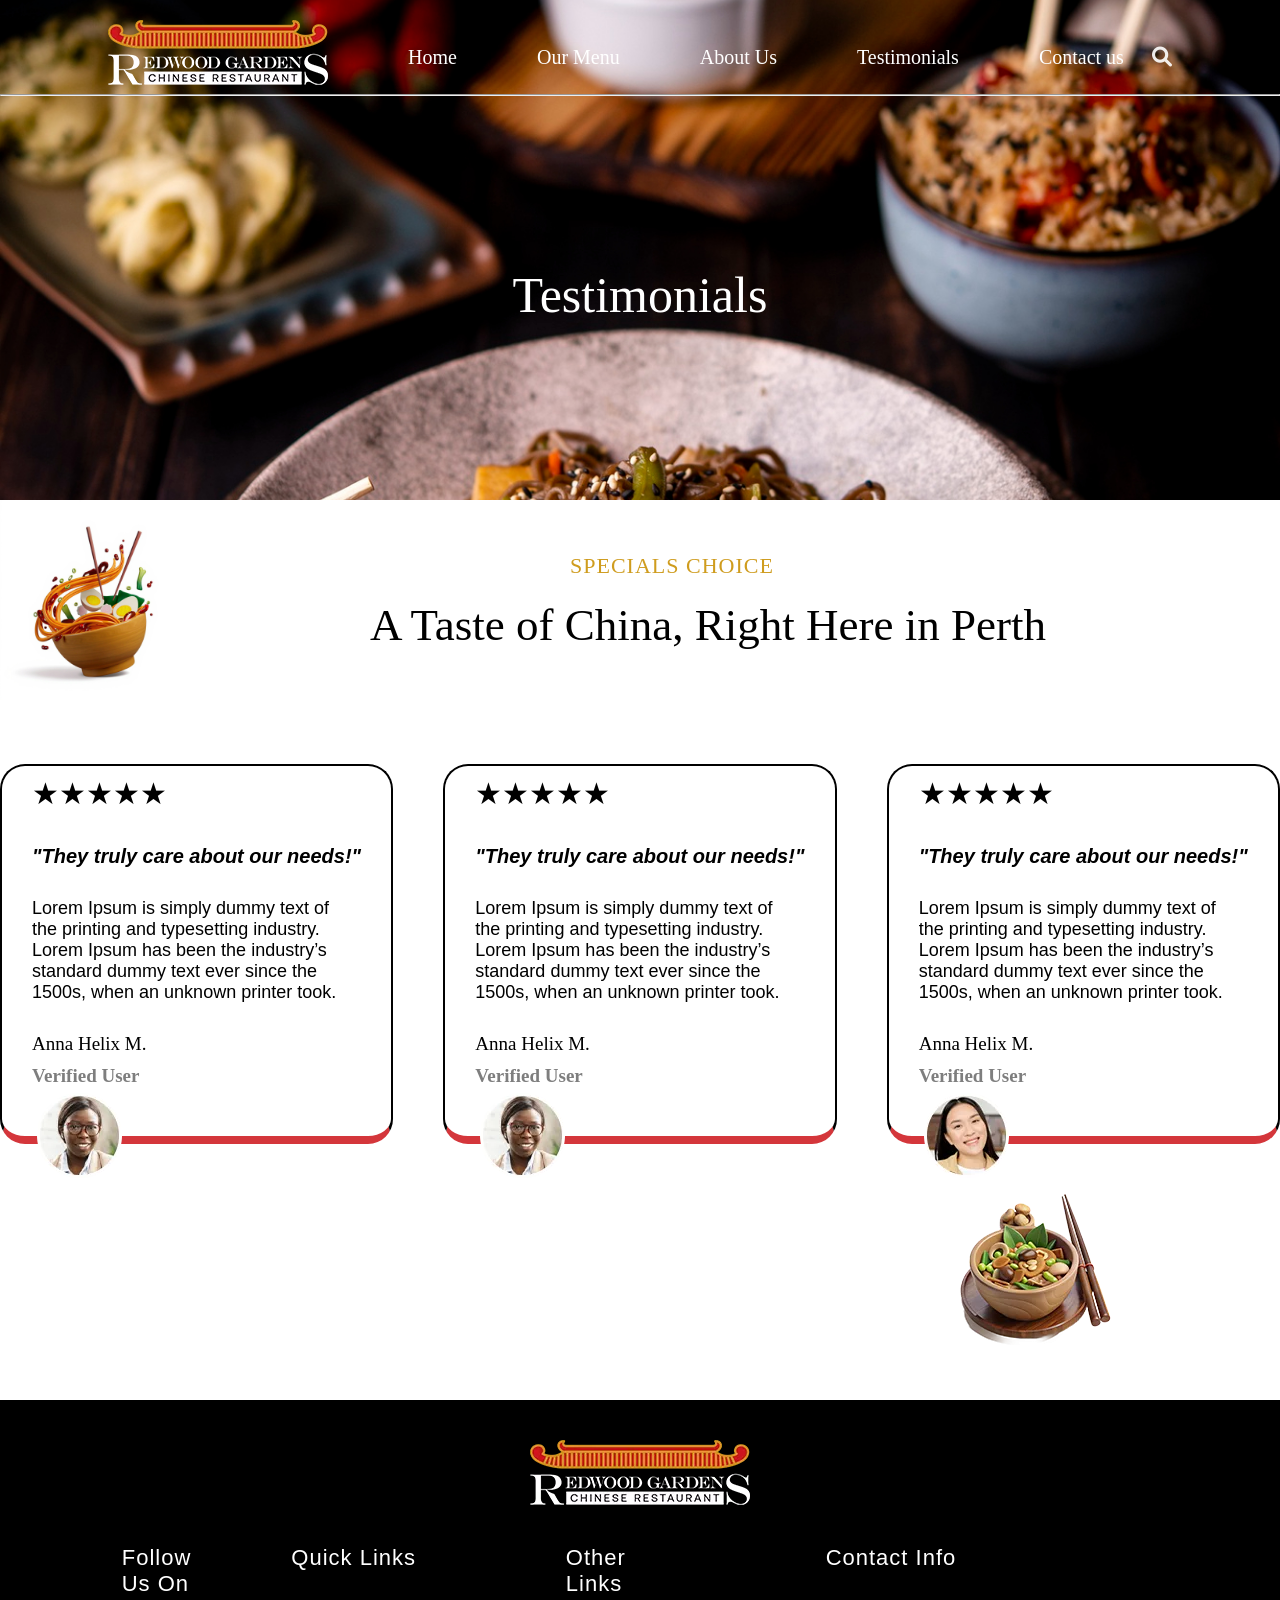
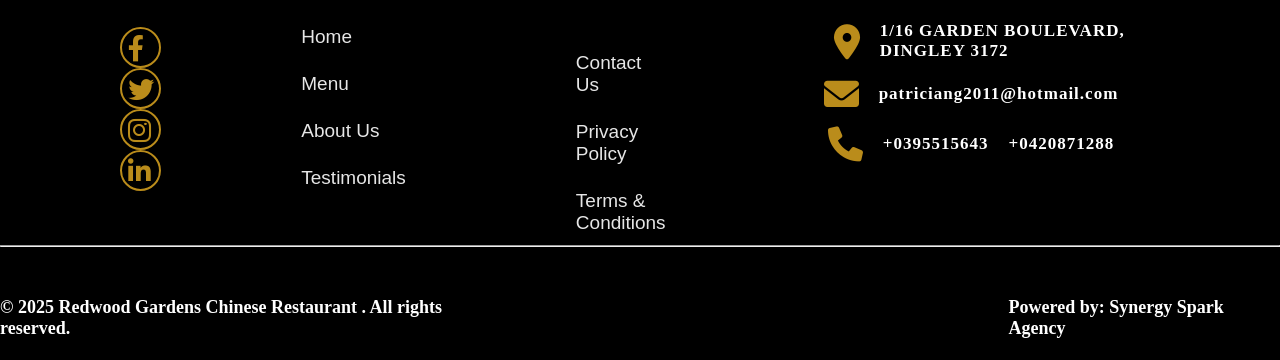
<file: Testimonials.html>
<!DOCTYPE html>
<html lang="en">
<head>
    <meta charset="UTF-8">
    <meta name="viewport" content="width=device-width, initial-scale=1.0">
    <title>Chinese Food</title>
    <link rel="stylesheet" href="https://cdnjs.cloudflare.com/ajax/libs/font-awesome/6.0.0/css/all.min.css">

    <style>
        
*
{
margin: 0;
padding: 0;
}

.food
{
    background-image: url(2148382871.jpg);
    background-size: cover;
    background-position: 5%;
    width: 100%;
    height: 500px;
}

#chinese
 {
    padding-bottom: 9px;
}

.ul
{

   display: flex ;
   align-items: center;
   justify-content: center;
   padding-top: 20px;
}

.ul #li
{
    display: inline-block;
}

.ul #li #a
{
   text-decoration: none;
   color: white;
   font-size: 20px;
   margin-left: 80px;
}

.ul #li #a:hover
{
     color: #cf9c1e;
}

i
{
    color: white;
    margin-left: 28px;
    font-size: 20px;
    font-weight: 800;
    opacity: 0.90;
   
}

i:hover
{
    color: #cf9c1e;
}

.hamburger
{
    display: none;
    position: absolute;
    right: 20px;
    top: 20px;
    cursor: pointer;
}


@media (max-width:768px)
{
    .hamburger
    {
        display: block;
    }

    .ul
    {
        display: none;
        flex-direction: column;
        width: 100%;
        text-align: center;
        background: rgba(0,0,0,0.9);
        padding: 20px 0;
    }

    .ul.active
    {
        display: flex;
    }

    .ul #li
    {
        margin: 15px 0;
    }

    .ul #li #a
    {
        margin-left: 0;
    }

    #chinese
    {
        margin-bottom: 20px;
    }
}


@media (max-width:1024px)
{
    .hamburger
    {
        display: block;
    }

    .hamburger i
    {
        font-size: 50px;
    }

    .ul
    {
        display: none;
        flex-direction: column;
        width: 100%;
        text-align: center;
        background: rgba(0,0,0,0.9);
        padding: 20px 0;
        position: absolute;
        top: 70px;
        left: 0;
    }

    .ul.active
    {
        display: flex;
    }

    .ul #li
    {
        margin: 15px 0;
    }

    .ul #li #a
    {
        margin-left: 0;
    }

    #chinese
    {
        margin-bottom: 20px;
    }

    .fa-magnifying-glass
    {
        margin-top: 15px;
        margin-left: 0;
    }
}

#h1
{
    display: flex;
    justify-content: center;
    align-items: center;
    color: white;
    font-size: 50px;
    font-weight: 300;
    font-family: Cambria, Cochin, Georgia, Times, 'Times New Roman', serif;
    padding-top: 170px;
    padding-bottom: 170px;
}

.title
{
    height: 900px;
    width: 100%;
}

.heading
{
    display: flex;
    align-items: center;
    gap: 20px;
}

.bowl img
{
    width: 200px;
    height: 200px;
}

#p5
{
    color: #cf9c1e;
    font-size: 22px;
    font-weight: 400;
    margin-left: 470px;
    letter-spacing: 1px;
}

#h8
{
    font-size: 45px;
    font-weight: 400;
    margin-left: 240px;
    padding-top: 20px;
}

.box
{
    display: flex;
    justify-content: center;
    align-items: center;
    padding-top: 60px;
}

#box1
{
    height: 370px;
    width: 400px;
    border: 2px solid black;
    border-radius: 25px;
    border-bottom: 8px solid #d4363b;
}

#box2
{
     height: 370px;
    width: 400px;
    border: 2px solid black;
    border-radius: 25px;
    margin-left: 50px;
    border-bottom: 8px solid #d4363b;
}

#box3
{
     height: 370px;
    width: 400px;
    border: 2px solid black;
    border-radius: 25px;
    margin-left: 50px;
    border-bottom: 8px solid #d4363b;
}

.rating {
  display: inline-block;
  margin-left: 30px;
  padding-top: 10px;
}

.rating input {
  display: none;
}

.rating label {
  float: right;
  cursor: pointer;
  transition: color 0.3s;
}

.rating label:before {
  content: "\2605";
  font-size: 30px;
}

.rating input:checked ~ label,
.rating label:hover,
.rating label:hover ~ label {
  color: #ffd700;
  transition: color 0.3s;
}

#h9
{
    font-size: 20px;
    font-style: italic;
    font-family: arial;
    font-weight: 800;
    padding-top: 30px;
    margin-left: 30px;
}

#p6
{
    font-size: 18px;
    font-family: arial;
    margin-left: 30px;
    margin-right: 35px;
    padding-top: 20px;
    margin-top: 10px;
}

#p7
{
    font-size: 19px;
    font-weight: 400;
    margin-left: 30px;
    padding-top: 30px;
}

.opacity
{
    font-size: 19px;
    font-weight: bold;
    margin-left: 30px;
    padding-top: 10px;
    opacity: 0.50;
}

.women
{
    margin-left: 30px;
}

#bowl1
{
    margin-left: 86%;
    padding-top: 50px;
}

.black
{
    height: 560px;
    width: 100%;
    background-color: black;
}

#hero
{
    display: flex;
    justify-content: center;
    align-items: center;
}

.hero1
{
   padding-top: 40px;
}

.main-footer
{
    display: flex;
    justify-content: center;
    align-content: center;
    padding-top: 40px;
    margin-right: 110px;
}

.footer
{
    margin-left: 100px;
    height: 300px;
    width: 300px;
}

#h10
{
    font-size: 22px;
    font-weight: bold;
    font-weight: 300;
    font-family: arial;
    color: white;
    margin-left: 30px;
    letter-spacing: 1px;
    padding-bottom: 30px;
}

#i
{
    width: 25px;
    height: 25px;
    border-radius: 50px;
    background-color: black;
    font-size: 26px;
    color: #cf9c1e;
    border: 2px solid #cf9c1e;
    padding: 6px;
    margin-right: -20px;
}

.footer1
{
    margin-left: 70px;
}

#h11
{
    font-size: 22px;
    font-weight: bold;
    font-weight: 300;
    font-family: arial;
    color: white;
    margin-left: 30px;
    letter-spacing: 1px;
    margin-right: -20px;
}

.ul1
{
    padding-top: 30px;
    margin-left: 40px;
    height: 200px;
}

.ul1 #li1
{
    padding-top: 25px;
}

.ul1 #li1 #a1
{
    text-decoration: none;
    color: white;
    font-size: 19px;
    font-family:Arial, Helvetica, sans-serif;
    opacity: 0.90;
}

.footer2
{
    margin-left: 130px;
}

#h12
{
    font-size: 22px;
    font-weight: bold;
    font-weight: 300;
    font-family: arial;
    color: white;
    margin-left: 30px;
    letter-spacing: 1px;
}

.footer3
{
    margin-left: 130px;

}

#h13
{
    font-size: 22px;
    font-weight: bold;
    font-weight: 300;
    font-family: arial;
    color: white;
    margin-left: 30px;
    letter-spacing: 1px;
}

#i2
{
    font-size: 35px;
    color: #cf9c1e;
}

#one
{
    padding-top: 50px;
    display: flex;
    justify-content: center;
    align-items: center;
    margin-left: 10px;
}

#two
{
    padding-top: 15px;
    display: flex;
    justify-content: center;
    align-items: center;
    margin-right: 60px;
}

#three
{
    padding-top: 15px;
    display: flex;
    justify-content: center;
    align-items: center;
    margin-right: 60px;
}

#four
{
    font-size: 17px;
    font-weight: 600;
    color: white;
    margin-left: 20px;
    letter-spacing: 1px;
}

.ten
{
    display: flex;
    justify-content: center;
    align-items: center;
    padding-top: 50px;
}

#nine
{
    color: white;
    font-size: 18px;
    font-weight: bold;
    margin-right: 500px;
}

#ten
{
    color: white;
    font-size: 18px;
    font-weight: bold;
}

/* =========================
   LAPTOP
========================= */
@media screen and (max-width: 1440px)
{
    #p5
    {
        margin-left: 350px;
    }

    #h8
    {
        margin-left: 150px;
    }

    #bowl1
    {
        margin-left: 75%;
    }
}

/* =========================
   TABLET
========================= */
@media screen and (max-width: 1024px)
{
    .title
    {
        height: auto;
        padding-bottom: 60px;
    }

    .heading
    {
        flex-direction: column;
        text-align: center;
        gap: 10px;
    }

    .bowl img
    {
        width: 150px;
        height: 150px;
    }

    #p5
    {
        margin-left: 0;
        text-align: center;
    }

    #h8
    {
        margin-left: 0;
        text-align: center;
        font-size: 38px;
    }

    .box
    {
        flex-direction: column;
        gap: 30px;
    }

    #box1,
    #box2,
    #box3
    {
        margin-left: 0;
    }

    #h9,
    #p6,
    #p7,
    .opacity,
    .women
    {
        text-align: center;
        margin-left: 0;
        margin-right: 0;
    }

    .rating
    {
        display: flex;
        justify-content: center;
        margin-left: 0;
    }

    #bowl1
    {
        display: block;
        margin: 40px auto 0 auto;
    }

    /* Footer */
    .black
    {
        height: auto;
        padding-bottom: 40px;
    }

    .main-footer
    {
        flex-direction: column;
        align-items: center;
        text-align: center;
        margin-right: 0;
    }

    .footer,
    .footer1,
    .footer2,
    .footer3
    {
        width: 100%;
        margin-left: 0;
        text-align: center;
    }

    #h10,
    #h11,
    #h12,
    #h13
    {
        margin-left: 0;
    }

    .ul1
    {
        margin-left: 0;
    }

    #nine
    {
        margin-right: 0;
    }

    .ten
    {
        flex-direction: column;
        gap: 15px;
        text-align: center;
    }

    #one,
    #two,
    #three
    {
        margin-right: 0;
        margin-left: 0;
    }
}

/* =========================
   MOBILE
========================= */
@media screen and (max-width: 768px)
{
    #h1
    {
        font-size: 32px;
        text-align: center;
        padding-left: 15px;
        padding-right: 15px;
    }

    .title
    {
        height: auto;
        padding-bottom: 50px;
    }

    .heading
    {
        flex-direction: column;
        text-align: center;
    }

    .bowl img
    {
        width: 120px;
        height: 120px;
    }

    #p5
    {
        margin-left: 0;
        text-align: center;
        font-size: 18px;
    }

    #h8
    {
        margin-left: 0;
        text-align: center;
        font-size: 30px;
        padding: 15px;
    }

    .box
    {
        flex-direction: column;
        gap: 25px;
        padding-top: 30px;
    }

    #box1,
    #box2,
    #box3
    {
        width: 92%;
        height: auto;
        margin-left: 0;
        padding-bottom: 25px;
    }

    .rating
    {
        display: flex;
        justify-content: center;
        margin-left: 0;
    }

    #h9
    {
        text-align: center;
        margin-left: 0;
        padding-left: 10px;
        padding-right: 10px;
    }

    #p6
    {
        text-align: center;
        margin-left: 15px;
        margin-right: 15px;
    }

    #p7,
    .opacity,
    .women
    {
        text-align: center;
        margin-left: 0;
    }

    #bowl1
    {
        width: 120px;
        display: block;
        margin: 30px auto 0 auto;
    }

    /* Footer Mobile */
    .black
    {
        height: auto;
        padding-bottom: 40px;
    }

    .main-footer
    {
        flex-direction: column;
        align-items: center;
        text-align: center;
        margin-right: 0;
    }

    .footer,
    .footer1,
    .footer2,
    .footer3
    {
        width: 100%;
        margin-left: 0;
        text-align: center;
    }

    #h10,
    #h11,
    #h12,
    #h13
    {
        margin-left: 0;
    }

    .ul1
    {
        margin-left: 0;
        text-align: center;
    }

    #one,
    #two,
    #three
    {
        margin-right: 0;
        margin-left: 0;
    }

    #nine
    {
        margin-right: 0;
    }

    .ten
    {
        flex-direction: column;
        gap: 10px;
        text-align: center;
    }
}

    </style>

</head>
<body>

     <div class="food">
         <nav>
       <ul class="ul">
       <img id="chinese" src="logo.webp" alt="">
         <li id="li"><a id="a" href="index.html">Home</a></li>
         <li id="li"><a id="a" href="menu.html">Our Menu</a></li>
         <li id="li"><a id="a" href="about.html">About Us</a></li>
         <li id="li"><a id="a" href="Testimonials.html">Testimonials</a></li>
         <li id="li"><a id="a" href="contact.html">Contact us</a></li>
         <i class="fa-solid fa-magnifying-glass"></i>
       </ul> 

       <div class="hamburger" onclick="toggleMenu()">
         <i class="fa-solid fa-bars"></i>
       </div>

    </nav>
    <hr>
    <h1 id="h1">Testimonials</h1>
    </div>


    
<div class="title">


<div class="heading">
  <div class="bowl">
    <img src="bowl.jpeg" alt="">
   </div>
   <div class="card">
   <p id="p5">SPECIALS CHOICE</p>
   <h1 id="h8">A Taste of China, Right Here in Perth</h1>
   </div>
</div>


<div class="box">


  <div id="box1">
    <div class="rating">
  <input type="radio" id="star5" name="rating" value="5" />
  <label for="star5"></label>
  <input type="radio" id="star4" name="rating" value="4" />
  <label for="star4"></label>
  <input type="radio" id="star3" name="rating" value="3" />
  <label for="star3"></label>
  <input type="radio" id="star2" name="rating" value="2" />
  <label for="star2"></label>
  <input type="radio" id="star1" name="rating" value="1" />
  <label for="star1"></label>
</div>
<h3 id="h9">"They truly care about our needs!"</h3>
<p id="p6">Lorem Ipsum is simply dummy text of the printing and typesetting industry. Lorem Ipsum has been the industry’s standard dummy text ever since the 1500s, when an unknown printer took.</p>
<p id="p7">Anna Helix M.</p>
<p class="opacity">Verified User</p>
<img class="women" src="womwn.webp" alt="">
  </div>


  <div id="box2">
    <div class="rating">
  <input type="radio" id="star5" name="rating" value="5" />
  <label for="star5"></label>
  <input type="radio" id="star4" name="rating" value="4" />
  <label for="star4"></label>
  <input type="radio" id="star3" name="rating" value="3" />
  <label for="star3"></label>
  <input type="radio" id="star2" name="rating" value="2" />
  <label for="star2"></label>
  <input type="radio" id="star1" name="rating" value="1" />
  <label for="star1"></label>
</div>
<h3 id="h9">"They truly care about our needs!"</h3>
<p id="p6">Lorem Ipsum is simply dummy text of the printing and typesetting industry. Lorem Ipsum has been the industry’s standard dummy text ever since the 1500s, when an unknown printer took.</p>
<p id="p7">Anna Helix M.</p>
<p class="opacity">Verified User</p>
<img class="women" src="womwn.webp" alt="">
  </div>


  <div id="box3">
    <div class="rating">
  <input type="radio" id="star5" name="rating" value="5" />
  <label for="star5"></label>
  <input type="radio" id="star4" name="rating" value="4" />
  <label for="star4"></label>
  <input type="radio" id="star3" name="rating" value="3" />
  <label for="star3"></label>
  <input type="radio" id="star2" name="rating" value="2" />
  <label for="star2"></label>
  <input type="radio" id="star1" name="rating" value="1" />
  <label for="star1"></label>
</div>
<h3 id="h9">"They truly care about our needs!"</h3>
<p id="p6">Lorem Ipsum is simply dummy text of the printing and typesetting industry. Lorem Ipsum has been the industry’s standard dummy text ever since the 1500s, when an unknown printer took.</p>
<p id="p7">Anna Helix M.</p>
<p class="opacity">Verified User</p>
<img class="women" src="women1.webp" alt="">
  </div>


</div>


 <img id="bowl1" src="bowl1.webp" alt="">

</div>


<div class="black">

  <div id="hero"><img class="hero1" src="logo.webp" alt=""></div>

  <div class="main-footer">
  
   <div class="footer">
    <h3 id="h10">Follow Us On</h3>
    <i id="i" class="fa-brands fa-facebook-f"></i>
    <i id="i" class="fa-brands fa-twitter"></i>
    <i id="i" class="fa-brands fa-instagram"></i>
    <i id="i" class="fa-brands fa-linkedin-in"></i>
   </div>

   <div class="footer1">
      <h3 id="h11">Quick Links</h3>
      <ul class="ul1">
        <li id="li1"><a id="a1" href="index.html">Home</a></li>
        <li id="li1"><a id="a1" href="menu.html">Menu</a></li>
        <li id="li1"><a id="a1" href="about.html">About Us</a></li>
        <li id="li1"><a id="a1" href="Testimonials.html">Testimonials</a></li>
      </ul>
    </div>


   <div class="footer2">
    <h3 id="h12">Other Links</h3>
      <ul class="ul1">
        <li id="li1"><a id="a1" href="contact.html">Contact Us</a></li>
        <li id="li1"><a id="a1" href="menu.html">Privacy Policy</a></li>
        <li id="li1"><a id="a1" href="menu.html">Terms & Conditions</a></li>
      </ul>
    </div>


    <div class="footer3">

      <h3 id="h13">Contact Info</h3>

      <div id="one">
      <i id="i2" class="fa-solid fa-location-dot"></i>
      <p id="four">1/16 GARDEN BOULEVARD, DINGLEY 3172</p>
      </div>

      <div id="two">
      <i id="i2" class="fa-solid fa-envelope"></i>
      <p id="four">patriciang2011@hotmail.com</p>
      </div>

      <div id="three">
      <i id="i2" class="fa-solid fa-phone"></i>
        <p id="four">+0395515643</p>
        <p id="four">+0420871288</p>
      </div>

    </div>
    </div>

<hr>

<div class="ten">
<p id="nine">© 2025 Redwood Gardens Chinese Restaurant . All rights reserved.</p>
<p id="ten">Powered by: Synergy Spark Agency</p>
</div>

</div>

<script>
function toggleMenu()
{
    document.querySelector(".ul").classList.toggle("active");
}
</script>

    
</body>
</html>
</file>
<file: style.css>
*
{
    margin: 0;
    padding: 0;
}

.food
{
    background-image: url(2148382871.jpg);
    background-size: cover;
    background-position: 50%;
    width: 100%;
    height: 1000px;
    opacity: 0.90;
}

#chinese
{
    padding-bottom: 9px;
}

.ul
{

   display: flex ;
   align-items: center;
   justify-content: center;
   padding-top: 20px;
}

.ul #li
{
    display: inline-block;
}

.ul #li #a
{
   text-decoration: none;
   color: white;
   font-size: 20px;
   margin-left: 80px;
}

.ul #li #a:hover
{
     color: #cf9c1e;
}

i
{
    color: white;
    margin-left: 28px;
    font-size: 20px;
    font-weight: 800;
    opacity: 0.90;
   
}

i:hover
{
    color: #cf9c1e;
}

.hamburger
{
    display: none;
    position: absolute;
    right: 20px;
    top: 20px;
    cursor: pointer;
}

@media (max-width:768px)
{
    .hamburger
    {
        display: block;
    }

    .ul
    {
        display: none;
        flex-direction: column;
        width: 100%;
        text-align: center;
        background: rgba(0,0,0,0.9);
        padding: 20px 0;
    }

    .ul.active
    {
        display: flex;
    }

    .ul #li
    {
        margin: 15px 0;
    }

    .ul #li #a
    {
        margin-left: 0;
    }

    #chinese
    {
        margin-bottom: 20px;
    }
}


@media (max-width:1024px)
{
    .hamburger
    {
        display: block;
    }

    .hamburger i
    {
        font-size: 50px;
    }

    .ul
    {
        display: none;
        flex-direction: column;
        width: 100%;
        text-align: center;
        background: rgba(0,0,0,0.9);
        padding: 20px 0;
        position: absolute;
        top: 70px;
        left: 0;
    }

    .ul.active
    {
        display: flex;
    }

    .ul #li
    {
        margin: 15px 0;
    }

    .ul #li #a
    {
        margin-left: 0;
    }

    #chinese
    {
        margin-bottom: 20px;
    }

    .fa-magnifying-glass
    {
        margin-top: 15px;
        margin-left: 0;
    }
}

#h4
{
    color: rgb(212, 146, 32);
    font-size: 28px;
    font-weight: 600;
    padding-top: 140px;
    margin-left: 120px;
}

#h1
{
    color: white;
    font-size: 80px;
    font-weight: 500;
    margin-left: 120px;
    padding-top: 10px;
}

#p
{
    margin-left: 120px;
    padding-top: 7px;
    color: white;
    font-size: 24px;
    font-weight: 400;
}

#p1
{
    margin-left: 120px;
    padding-top: 7px;
    color: white;
    font-size: 24px;
    font-weight: 400;
    padding-bottom: 26px;
}

.button
{
    font-size: 24px;
    font-weight: bold;
    margin-left: 120px;
    padding: 15px;
    background-color: #cf9c1e;;
    color: black;
    border-radius: 45px;
    border: 2px solid black;
}

a .button 
{
    text-decoration: none;
     color: black;
}

.button:hover
{
    background-color: rgb(0, 0, 0);
    color: white;
    border: 2px solid white;
}

a .button:hover
{
    color: white;
}

/* First and */

.menu1
{
    height: 1150px;
    width: 100%;
}

#h3
{
    color: rgb(212, 146, 32);
    padding-top: 70px;
    font-size: 26px;
    font-weight: 300;
    display: flex;
    align-content: center;
    justify-content: center;
}

#h2
{
    font-size: 50px;
    font-weight: 300;
    display: flex;
    align-content: center;
    justify-content: center;
}

#ramen
{
    height: 130px;
    width: 180px;
    margin-left: 86%;
}

.container
{
    display: flex;
    justify-content: center;
    align-items: center;
    padding-top: 20px;
}

.image1
{
    border: 7px solid #d4363b;
    border-bottom: 15px solid #d4363b;
    border-radius: 20px;
    width: 415px;
    height: 535px;
}

#image1
{
    height: 530px;
    width: 410px;
    border-radius: 20px;
    margin-left: 3px;
    padding-top: 2px;
}

#h5
{
    font-size: 30px;
    font-weight: 300;
    padding-top: 25px;
    margin-left: 100px;
    letter-spacing: 2px;
}

#p2
{
    font-size: 18px;
    margin-left: 20px;
    padding-top: 20px;
    letter-spacing: 0.5px;
    font-family: arial;
    text-align: center;
    padding-bottom: 25px;
}

.button1
{
    background-color: #cf9c1e;
    padding: 10px 25px 10px 25px;
    font-size: 18px;
    font-weight: bold;
    color: white;
    border-radius: 45px;
    margin-left: 150px;
}

a .button1:hover
{
    background-color: #d4363b;
    color: white;
}

#h7
{
   font-size: 30px;
    font-weight: 300;
    padding-top: 25px;
    margin-left: 50px;
    letter-spacing: 2px; 
}

.image2
{
    border: 7px solid #d4363b;
    border-bottom: 15px solid #d4363b;
    border-radius: 20px;
    width: 415px;
    height: 535px;
    margin-left: 40px;
   
}

#image2
{
     height: 530px;
     width: 410px; 
     border-radius: 20px;
     margin-left: 3px;
     padding-top: 2px;
}

/* Second and */

.chinese
{
    height: 900px;
    width: 100%;
    background-color: #FAF7F2;
}

.image-text-wrapper {
  display: flex;
  align-items: center;     
  gap: 20px; 
  padding-top: 90px;              
}

.image-box img {
  width: 550px;            
  height: 700px;
  border-radius: 25px;
  margin-left: 140px;
  opacity: 0.90;
}

.text-box {
  max-width: 680px;
}

#h6
{
    font-size: 22px;
    font-family: arial;
    font-weight: 400;
    color: #cf9c1e;
    letter-spacing: 0.8px;
    margin-left: 20px;
}

.h1
{
    font-size: 40px;
    font-weight: 300;
    letter-spacing: 0.5px;
    padding-top: 10px;
    margin-left: 20px;
}

.p
{
    font-size: 18px;
    font-family: arial;
    padding-top: 5px;
    margin-left: 20px;
    letter-spacing: 0.5px;
    padding-bottom: 15px;
}

.button2
{
     background-color: #cf9c1e;
    padding: 10px 25px 10px 25px;
    font-size: 18px;
    font-weight: bold;
    color: white;
    border-radius: 45px;
    margin-left: 20px;
    letter-spacing: -1px;
}

a .button2:hover
{
    background-color: #d4363b;
    color: white;
}

/* Third and */

.dragon
{
    background-image: url(dragon.jpeg);
    background-size: cover;
    width: 100%;
    height: 1270px;
    
}

#special
{
    color: #cf9c1e;
    font-size: 22px;
    font-family: arial;
    font-weight: bold;
    letter-spacing: 1.5px;
    padding-top: 80px;
    display: flex;
    justify-content: center;
    align-content: center;
}

#china
{
    font-size: 44px;
    font-family: arial;
    font-weight: 800;
    color: white;
    display: flex;
    justify-content: center;
    align-content: center;
    padding-top: 10px;
}

.contant
{
    display: flex;
    justify-content: center;
    align-items: center;
    padding-top: 100px;
}

#rise
{
    height: 380px;
    width: 370px;
    margin-right: 70px;
    padding-top: 130px;
}

#noodles
{
     height: 380px;
    width: 370px;
}

#loli
{
     height: 380px;
    width: 370px;
    margin-left: 70px;
    padding-top: 130px;
}

.big
{
    font-size: 82px;
    font-family: arial;
    font-weight: 100;
    font-style: italic;
    color: darkgrey;
    margin-left: 40px;
    padding-top: 300px;
}

/* Four and */

.title
{
    height: 900px;
    width: 100%;
}

.heading
{
    display: flex;
    align-items: center;
    gap: 20px;
}

.bowl img
{
    width: 200px;
    height: 200px;
}

#p5
{
    color: #cf9c1e;
    font-size: 22px;
    font-weight: 400;
    margin-left: 470px;
    letter-spacing: 1px;
}

#h8
{
    font-size: 45px;
    font-weight: 400;
    margin-left: 240px;
    padding-top: 20px;
}

.box
{
    display: flex;
    justify-content: center;
    align-items: center;
    padding-top: 60px;
}

#box1
{
    height: 370px;
    width: 400px;
    border: 2px solid black;
    border-radius: 25px;
    border-bottom: 8px solid #d4363b;
}

#box2
{
     height: 370px;
    width: 400px;
    border: 2px solid black;
    border-radius: 25px;
    margin-left: 50px;
    border-bottom: 8px solid #d4363b;
}

#box3
{
     height: 370px;
    width: 400px;
    border: 2px solid black;
    border-radius: 25px;
    margin-left: 50px;
    border-bottom: 8px solid #d4363b;
}

.rating {
  display: inline-block;
  margin-left: 30px;
  padding-top: 10px;
}

.rating input {
  display: none;
}

.rating label {
  float: right;
  cursor: pointer;
  transition: color 0.3s;
}

.rating label:before {
  content: "\2605";
  font-size: 30px;
}

.rating input:checked ~ label,
.rating label:hover,
.rating label:hover ~ label {
  color: #ffd700;
  transition: color 0.3s;
}

#h9
{
    font-size: 20px;
    font-style: italic;
    font-family: arial;
    font-weight: 800;
    padding-top: 30px;
    margin-left: 30px;
}

#p6
{
    font-size: 18px;
    font-family: arial;
    margin-left: 30px;
    margin-right: 35px;
    padding-top: 20px;
    margin-top: 10px;
}

#p7
{
    font-size: 19px;
    font-weight: 400;
    margin-left: 30px;
    padding-top: 30px;
}

.opacity
{
    font-size: 19px;
    font-weight: bold;
    margin-left: 30px;
    padding-top: 10px;
    opacity: 0.50;
}

.women
{
    margin-left: 30px;
}

#bowl1
{
    margin-left: 86%;
    padding-top: 50px;
}

/* Five and */

.black
{
    height: 560px;
    width: 100%;
    background-color: black;
}

#hero
{
    display: flex;
    justify-content: center;
    align-items: center;
}

.hero1
{
   padding-top: 40px;
}

.main-footer
{
    display: flex;
    justify-content: center;
    align-content: center;
    padding-top: 40px;
    margin-right: 110px;
}

.footer
{
    margin-left: 100px;
    height: 300px;
    width: 300px;
}

#h10
{
    font-size: 22px;
    font-weight: bold;
    font-weight: 300;
    font-family: arial;
    color: white;
    margin-left: 30px;
    letter-spacing: 1px;
    padding-bottom: 30px;
}

#i
{
    width: 25px;
    height: 25px;
    border-radius: 50px;
    background-color: black;
    font-size: 26px;
    color: #cf9c1e;
    border: 2px solid #cf9c1e;
    padding: 6px;
    margin-right: -20px;
}

.footer1
{
    margin-left: 70px;
}

#h11
{
    font-size: 22px;
    font-weight: bold;
    font-weight: 300;
    font-family: arial;
    color: white;
    margin-left: 30px;
    letter-spacing: 1px;
    margin-right: -20px;
}

.ul1
{
    padding-top: 30px;
    margin-left: 40px;
    height: 200px;
}

.ul1 #li1
{
    padding-top: 25px;
}

.ul1 #li1 #a1
{
    text-decoration: none;
    color: white;
    font-size: 19px;
    font-family:Arial, Helvetica, sans-serif;
    opacity: 0.90;
}

.footer2
{
    margin-left: 130px;
}

#h12
{
    font-size: 22px;
    font-weight: bold;
    font-weight: 300;
    font-family: arial;
    color: white;
    margin-left: 30px;
    letter-spacing: 1px;
}

.footer3
{
    margin-left: 130px;

}

#h13
{
    font-size: 22px;
    font-weight: bold;
    font-weight: 300;
    font-family: arial;
    color: white;
    margin-left: 30px;
    letter-spacing: 1px;
}

#i2
{
    font-size: 35px;
    color: #cf9c1e;
}

#one
{
    padding-top: 50px;
    display: flex;
    justify-content: center;
    align-items: center;
    margin-left: 10px;
}

#two
{
    padding-top: 15px;
    display: flex;
    justify-content: center;
    align-items: center;
    margin-right: 60px;
}

#three
{
    padding-top: 15px;
    display: flex;
    justify-content: center;
    align-items: center;
    margin-right: 60px;
}

#four
{
    font-size: 17px;
    font-weight: 600;
    color: white;
    margin-left: 20px;
    letter-spacing: 1px;
}

.ten
{
    display: flex;
    justify-content: center;
    align-items: center;
    padding-top: 50px;
}

#nine
{
    color: white;
    font-size: 18px;
    font-weight: bold;
    margin-right: 500px;
}

#ten
{
    color: white;
    font-size: 18px;
    font-weight: bold;
}

/* =========================
   TABLET RESPONSIVE
========================= */

@media screen and (max-width: 1024px)
{
    .food
    {
        height: auto;
        padding-bottom: 80px;
        text-align: center;
    }

    .ul
    {
        flex-wrap: wrap;
        justify-content: center;
        gap: 20px;
    }

    .ul #li #a
    {
        margin-left: 20px;
    }

    #h4,
    #h1,
    #p,
    #p1,
    .button
    {
        margin-left: 0;
        text-align: center;
    }

    #h1
    {
        font-size: 55px;
    }

    #p,
    #p1
    {
        font-size: 20px;
    }

    .button
    {
        display: block;
        margin: auto;
    }

    /* Menu Section */

    .menu1
    {
        height: auto;
        padding-bottom: 80px;
    }

    .container
    {
        flex-direction: column;
        gap: 40px;
    }

    .image2
    {
        margin-left: 0;
    }

    .image1,
    .image2
    {
        text-align: center;
    }

    #h5,
    #h7,
    #p2
    {
        margin-left: 0;
        text-align: center;
    }

    .button1
    {
        display: block;
        margin: auto;
    }

    #ramen
    {
        display: block;
        margin: auto;
    }

    /* Chinese Section */

    .chinese
    {
        height: auto;
        padding-bottom: 80px;
    }

    .image-text-wrapper
    {
        flex-direction: column;
        text-align: center;
    }

    .image-box img
    {
        margin-left: 0;
        width: 80%;
        height: auto;
    }

    .text-box
    {
        max-width: 100%;
    }

    #h6,
    .h1,
    .p
    {
        margin-left: 0;
        text-align: center;
    }

    .button2
    {
        margin: auto;
        display: block;
    }

    /* Dragon Section */

    .dragon
    {
        height: auto;
        padding-bottom: 80px;
    }

    .contant
    {
        flex-direction: column;
        padding-top: 50px;
    }

    #rise,
    #noodles,
    #loli
    {
        margin: 0;
        padding-top: 40px;
        width: 80%;
        height: auto;
    }

    .big
    {
        text-align: center;
        margin-left: 0;
        padding-top: 100px;
    }

    /* Title Section */

    .title
    {
        height: auto;
        padding-bottom: 80px;
    }

    .heading
    {
        flex-direction: column;
        text-align: center;
    }

    #p5,
    #h8
    {
        margin-left: 0;
        text-align: center;
    }

    .box
    {
        flex-direction: column;
        gap: 30px;
    }

    #box2,
    #box3
    {
        margin-left: 0;
    }

    #bowl1
    {
        display: block;
        margin: auto;
    }

    /* Footer */

    .black
    {
        height: auto;
        padding-bottom: 50px;
    }

    .main-footer
    {
        flex-direction: column;
        align-items: center;
        margin-right: 0;
        text-align: center;
    }

    .footer,
    .footer1,
    .footer2,
    .footer3
    {
        margin-left: 0;
        margin-top: 40px;
    }

    .ul1
    {
        margin-left: 0;
    }

    #one,
    #two,
    #three
    {
        margin-right: 0;
        justify-content: center;
    }

    .ten
    {
        flex-direction: column;
        text-align: center;
        gap: 15px;
    }

    #nine
    {
        margin-right: 0;
    }
}


/* =========================
   MOBILE RESPONSIVE
========================= */

@media screen and (max-width: 768px)
{
    .food
    {
        text-align: center;
        height: auto;
        padding-bottom: 50px;
    }

    .ul
    {
        flex-direction: column;
        gap: 15px;
    }

    .ul #li #a
    {
        margin-left: 0;
        font-size: 18px;
    }

    i
    {
        margin-left: 10px;
    }

    #h4
    {
        font-size: 22px;
        margin-left: 0;
    }

    #h1
    {
        font-size: 42px;
        margin-left: 0;
    }

    #p,
    #p1
    {
        font-size: 18px;
        margin-left: 0;
    }

    .button
    {
        display: block;
        margin: auto;
        font-size: 18px;
    }

    /* Cards */

    .image1,
    .image2
    {
        width: 90%;
        height: auto;
    }

    #image1,
    #image2
    {
        width: 98%;
        height: auto;
    }

    #h5,
    #h7
    {
        margin-left: 0;
        text-align: center;
        font-size: 24px;
    }

    #p2
    {
        margin-left: 0;
        text-align: center;
        padding: 15px;
    }

    .button1
    {
        display: block;
        margin: auto;
    }

    /* Chinese */

    .image-box img
    {
        width: 90%;
        height: auto;
    }

    .h1
    {
        font-size: 30px;
        text-align: center;
    }

    .p
    {
        text-align: center;
        padding: 10px;
    }

    .button2
    {
        display: block;
        margin: auto;
    }

    /* Dragon */

    #china
    {
        font-size: 30px;
        text-align: center;
    }

    #rise,
    #noodles,
    #loli
    {
        width: 90%;
        height: auto;
    }

    .big
    {
        font-size: 50px;
        text-align: center;
        margin-left: 0;
    }

    /* Boxes */

    #box1,
    #box2,
    #box3
    {
        width: 90%;
        height: auto;
    }

    /* Footer */

    .main-footer
    {
        flex-direction: column;
        text-align: center;
    }

    .footer,
    .footer1,
    .footer2,
    .footer3
    {
        margin: 20px 0;
    }

    #one,
    #two,
    #three
    {
        margin-right: 0;
        justify-content: center;
    }

    .ten
    {
        flex-direction: column;
        gap: 15px;
    }

    #nine
    {
        margin-right: 0;
    }
}
</file>
